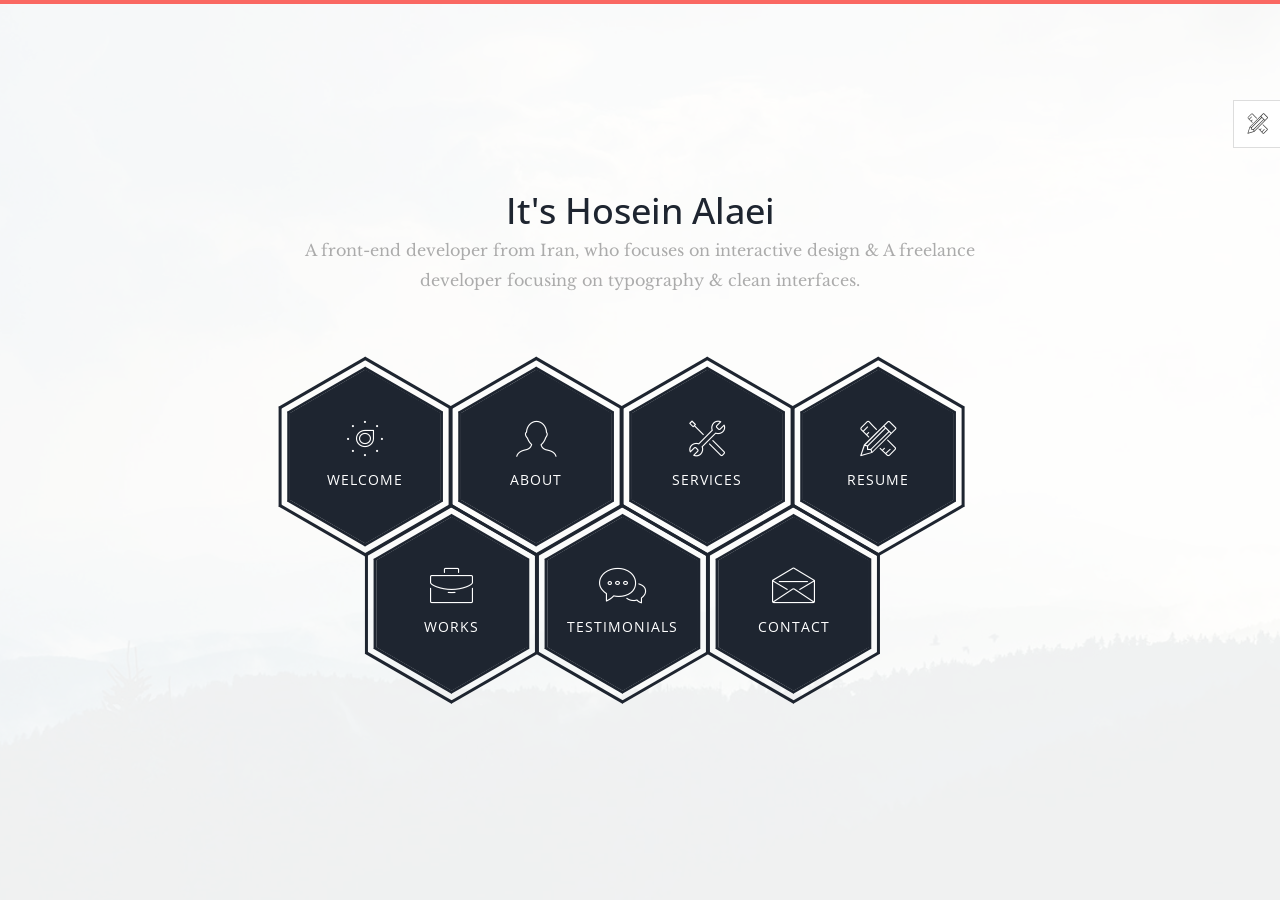
<file: index.html>
<!doctype html>
<html lang="zxx">
  <head>
    <!-- ** Basic Page Needs ** -->
    <meta charset="utf-8" />
    <title>Hala</title>

    <!-- ** Mobile Specific Metas ** -->
    <meta http-equiv="X-UA-Compatible" content="IE=edge" />
    <meta name="description" content="Portfolio Bootstrap" />
    <meta
      name="viewport"
      content="width=device-width, initial-scale=1.0, maximum-scale=5.0"
    />
    <meta name="author" content="hala" />

    <!-- theme meta -->
    <meta name="theme-name" content="phantom" />

    <!-- Essential Stylesheets -->
    <link
      rel="stylesheet"
      href="https://fonts.googleapis.com/css?family=Libre+Baskerville:400,400i|Open+Sans:400,600,700,800"
    />
    <link rel="stylesheet" href="plugins/bootstrap/bootstrap.min.css" />
    <link rel="stylesheet" href="plugins/animate.css" />
    <link rel="stylesheet" href="plugins/slick/slick.css" />
    <link rel="stylesheet" href="plugins/slick/slick-theme.css" />
    <link
      rel="stylesheet"
      href="plugins/themefisher-fonts/css/themefisher-fonts.min.css"
    />

    <!-- Main Stylesheet -->
    <link rel="stylesheet" href="css/style.css" />

    <!-- Theme Stylesheet -->
    <link rel="stylesheet" href="#" id="color-changer" />

    <!--Favicon-->
    <link rel="icon" href="images/favicon.png" type="image/x-icon" />
  </head>
  <body>
    <!-- set class="dark" on body tag for DARK-THEME -->

    <div class="preloader">
      <div class="loading-mask"></div>
      <div class="loading-mask"></div>
      <div class="loading-mask"></div>
      <div class="loading-mask"></div>
      <div class="loading-mask"></div>
    </div>

    <div class="preview-wrapper">
      <div class="switcher-head">
        <span>Style Switcher</span>
        <div class="switcher-trigger tf-tools"></div>
      </div>

      <div class="switcher-body">
        <h4>Choose Color:</h4>
        <ul class="color-options list-none">
          <li class="c0" data-color="red" title="Default">Default</li>
          <li class="c1" data-color="blue" title="Red">Red</li>
          <li class="c2" data-color="green" title="Green">Green</li>
          <li class="c3" data-color="yellow" title="Blue">Blue</li>
        </ul>
      </div>
    </div>

    <main class="site-wrapper">
      <div class="pt-table">
        <div
          class="pt-tablecell page-home relative"
          style="background-image: url(&quot;images/banner.jpg&quot;)"
        >
          <div class="overlay"></div>

          <div class="container">
            <div class="row">
              <div
                class="col-xs-12 col-md-offset-1 col-md-10 col-lg-offset-2 col-lg-8"
              >
                <div class="page-title home text-center">
                  <h1>It's Hosein Alaei</h1>
                  <p>
                    A front-end developer from Iran, who focuses on interactive
                    design &amp; A freelance developer focusing on typography
                    &amp; clean interfaces.
                  </p>
                </div>

                <div class="hexagon-menu clear">
                  <div class="hexagon-item">
                    <div class="hex-item">
                      <div></div>
                      <div></div>
                      <div></div>
                    </div>
                    <div class="hex-item">
                      <div></div>
                      <div></div>
                      <div></div>
                    </div>
                    <a href="welcome.html" class="hex-content">
                      <span class="hex-content-inner">
                        <span class="icon">
                          <i class="tf-dial"></i>
                        </span>
                        <span class="title">Welcome</span>
                      </span>
                      <svg
                        viewbox="0 0 173.20508075688772 200"
                        height="200"
                        width="174"
                        version="1.1"
                        xmlns="http://www.w3.org/2000/svg"
                      >
                        <path
                          d="M86.60254037844386 0L173.20508075688772 50L173.20508075688772 150L86.60254037844386 200L0 150L0 50Z"
                          fill="#1e2530"
                        ></path>
                      </svg>
                    </a>
                  </div>
                  <div class="hexagon-item">
                    <div class="hex-item">
                      <div></div>
                      <div></div>
                      <div></div>
                    </div>
                    <div class="hex-item">
                      <div></div>
                      <div></div>
                      <div></div>
                    </div>
                    <a href="about.html" class="hex-content">
                      <span class="hex-content-inner">
                        <span class="icon">
                          <i class="tf-profile-male"></i>
                        </span>
                        <span class="title">About</span>
                      </span>
                      <svg
                        viewbox="0 0 173.20508075688772 200"
                        height="200"
                        width="174"
                        version="1.1"
                        xmlns="http://www.w3.org/2000/svg"
                      >
                        <path
                          d="M86.60254037844386 0L173.20508075688772 50L173.20508075688772 150L86.60254037844386 200L0 150L0 50Z"
                          fill="#1e2530"
                        ></path>
                      </svg>
                    </a>
                  </div>
                  <div class="hexagon-item">
                    <div class="hex-item">
                      <div></div>
                      <div></div>
                      <div></div>
                    </div>
                    <div class="hex-item">
                      <div></div>
                      <div></div>
                      <div></div>
                    </div>
                    <a href="services.html" class="hex-content">
                      <span class="hex-content-inner">
                        <span class="icon">
                          <i class="tf-tools-2"></i>
                        </span>
                        <span class="title">Services</span>
                      </span>
                      <svg
                        viewbox="0 0 173.20508075688772 200"
                        height="200"
                        width="174"
                        version="1.1"
                        xmlns="http://www.w3.org/2000/svg"
                      >
                        <path
                          d="M86.60254037844386 0L173.20508075688772 50L173.20508075688772 150L86.60254037844386 200L0 150L0 50Z"
                          fill="#1e2530"
                        ></path>
                      </svg>
                    </a>
                  </div>
                  <div class="hexagon-item">
                    <div class="hex-item">
                      <div></div>
                      <div></div>
                      <div></div>
                    </div>
                    <div class="hex-item">
                      <div></div>
                      <div></div>
                      <div></div>
                    </div>
                    <a href="resume.html" class="hex-content">
                      <span class="hex-content-inner">
                        <span class="icon">
                          <i class="tf-tools"></i>
                        </span>
                        <span class="title">Resume</span>
                      </span>
                      <svg
                        viewbox="0 0 173.20508075688772 200"
                        height="200"
                        width="174"
                        version="1.1"
                        xmlns="http://www.w3.org/2000/svg"
                      >
                        <path
                          d="M86.60254037844386 0L173.20508075688772 50L173.20508075688772 150L86.60254037844386 200L0 150L0 50Z"
                          fill="#1e2530"
                        ></path>
                      </svg>
                    </a>
                  </div>
                  <div class="hexagon-item">
                    <div class="hex-item">
                      <div></div>
                      <div></div>
                      <div></div>
                    </div>
                    <div class="hex-item">
                      <div></div>
                      <div></div>
                      <div></div>
                    </div>
                    <a href="works.html" class="hex-content">
                      <span class="hex-content-inner">
                        <span class="icon">
                          <i class="tf-briefcase2"></i>
                        </span>
                        <span class="title">Works</span>
                      </span>
                      <svg
                        viewbox="0 0 173.20508075688772 200"
                        height="200"
                        width="174"
                        version="1.1"
                        xmlns="http://www.w3.org/2000/svg"
                      >
                        <path
                          d="M86.60254037844386 0L173.20508075688772 50L173.20508075688772 150L86.60254037844386 200L0 150L0 50Z"
                          fill="#1e2530"
                        ></path>
                      </svg>
                    </a>
                  </div>
                  <div class="hexagon-item">
                    <div class="hex-item">
                      <div></div>
                      <div></div>
                      <div></div>
                    </div>
                    <div class="hex-item">
                      <div></div>
                      <div></div>
                      <div></div>
                    </div>
                    <a href="testimonials.html" class="hex-content">
                      <span class="hex-content-inner">
                        <span class="icon">
                          <i class="tf-chat"></i>
                        </span>
                        <span class="title">Testimonials</span>
                      </span>
                      <svg
                        viewbox="0 0 173.20508075688772 200"
                        height="200"
                        width="174"
                        version="1.1"
                        xmlns="http://www.w3.org/2000/svg"
                      >
                        <path
                          d="M86.60254037844386 0L173.20508075688772 50L173.20508075688772 150L86.60254037844386 200L0 150L0 50Z"
                          fill="#1e2530"
                        ></path>
                      </svg>
                    </a>
                  </div>
                  <div class="hexagon-item">
                    <div class="hex-item">
                      <div></div>
                      <div></div>
                      <div></div>
                    </div>
                    <div class="hex-item">
                      <div></div>
                      <div></div>
                      <div></div>
                    </div>
                    <a href="contact.html" class="hex-content">
                      <span class="hex-content-inner">
                        <span class="icon">
                          <i class="tf-envelope2"></i>
                        </span>
                        <span class="title">Contact</span>
                      </span>
                      <svg
                        viewbox="0 0 173.20508075688772 200"
                        height="200"
                        width="174"
                        version="1.1"
                        xmlns="http://www.w3.org/2000/svg"
                      >
                        <path
                          d="M86.60254037844386 0L173.20508075688772 50L173.20508075688772 150L86.60254037844386 200L0 150L0 50Z"
                          fill="#1e2530"
                        ></path>
                      </svg>
                    </a>
                  </div>
                </div>
                <!-- /.hexagon-menu -->
              </div>
              <!-- /.col-xs-12 -->
            </div>
            <!-- /.row -->
          </div>
          <!-- /.container -->
        </div>
        <!-- /.pt-tablecell -->
      </div>
      <!-- /.pt-table -->
    </main>
    <!-- /.site-wrapper -->

    <!-- 
Essential Scripts
=====================================-->
    <script src="plugins/jquery-2.2.4.min.js"></script>
    <script src="plugins/bootstrap/bootstrap.min.js"></script>
    <script src="plugins/jquery.nicescroll.min.js"></script>
    <script src="plugins/isotope/isotope.pkgd.min.js"></script>
    <script src="plugins/slick/slick.min.js"></script>

    <script src="js/script.js"></script>
  </body>
</html>
</file>
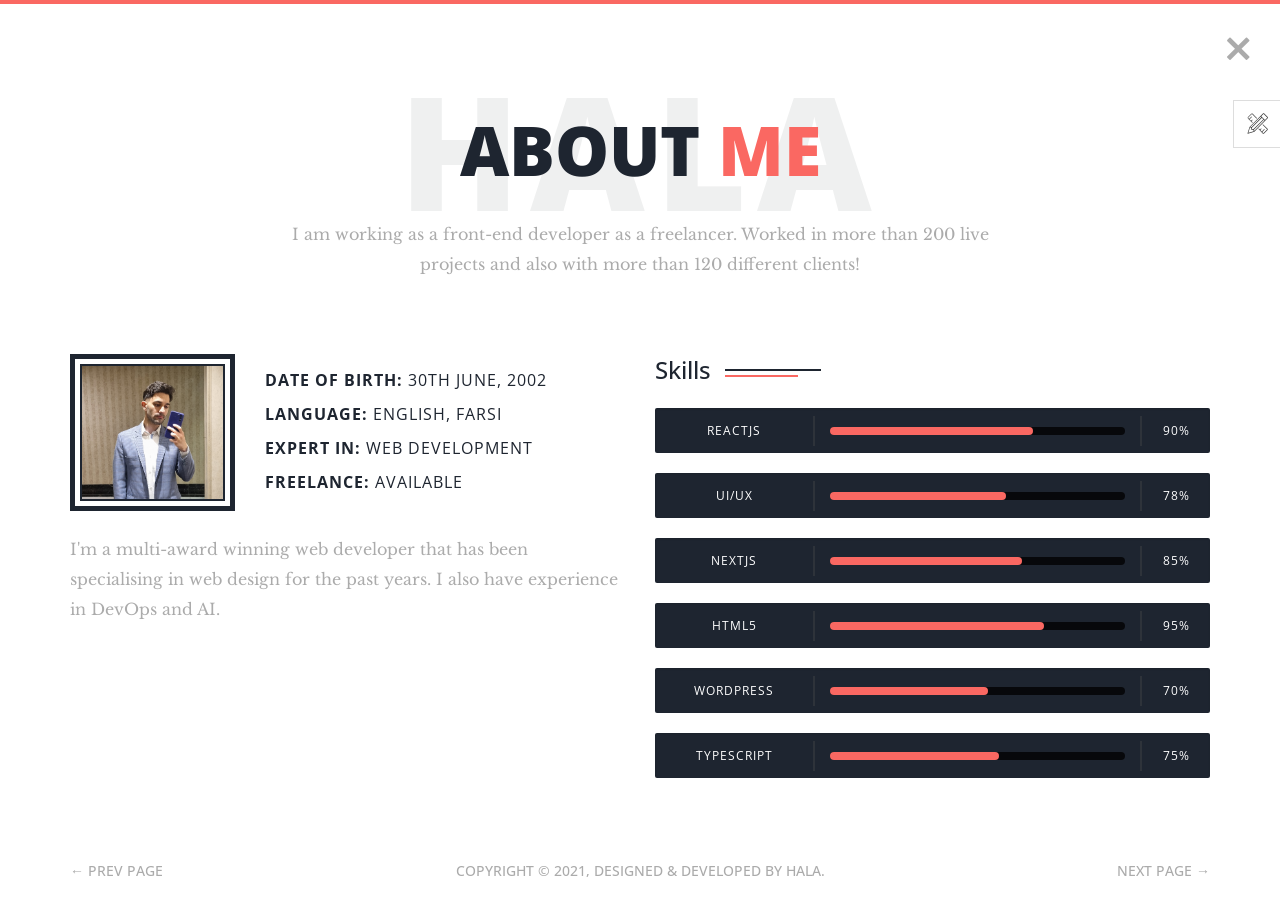
<file: about.html>
<!doctype html>
<html lang="zxx">
  <head>
    <!-- ** Basic Page Needs ** -->
    <meta charset="utf-8" />
    <title>Hala - Bootstrap Portfolio</title>

    <!-- ** Mobile Specific Metas ** -->
    <meta http-equiv="X-UA-Compatible" content="IE=edge" />
    <meta name="description" content="Portfolio HTML Template" />
    <meta
      name="viewport"
      content="width=device-width, initial-scale=1.0, maximum-scale=5.0"
    />

    <!-- Essential Stylesheets -->
    <link
      rel="stylesheet"
      href="https://fonts.googleapis.com/css?family=Libre+Baskerville:400,400i|Open+Sans:400,600,700,800"
    />
    <link rel="stylesheet" href="plugins/bootstrap/bootstrap.min.css" />
    <link rel="stylesheet" href="plugins/animate.css" />
    <link rel="stylesheet" href="plugins/slick/slick.css" />
    <link rel="stylesheet" href="plugins/slick/slick-theme.css" />
    <link
      rel="stylesheet"
      href="plugins/themefisher-fonts/css/themefisher-fonts.min.css"
    />

    <!-- Main Stylesheet -->
    <link rel="stylesheet" href="css/style.css" />

    <!-- Theme Stylesheet -->
    <link rel="stylesheet" href="#" id="color-changer" />

    <!--Favicon-->
    <link rel="icon" href="images/favicon.png" type="image/x-icon" />
  </head>
  <body>
    <!-- set class="dark" on body tag for DARK-THEME -->

    <div class="preloader">
      <div class="loading-mask"></div>
      <div class="loading-mask"></div>
      <div class="loading-mask"></div>
      <div class="loading-mask"></div>
      <div class="loading-mask"></div>
    </div>

    <div class="preview-wrapper">
      <div class="switcher-head">
        <span>Style Switcher</span>
        <div class="switcher-trigger tf-tools"></div>
      </div>

      <div class="switcher-body">
        <h4>Choose Color:</h4>
        <ul class="color-options list-none">
          <li class="c0" data-color="red" title="Default">Default</li>
          <li class="c1" data-color="blue" title="Red">Red</li>
          <li class="c2" data-color="green" title="Green">Green</li>
          <li class="c3" data-color="yellow" title="Blue">Blue</li>
        </ul>
      </div>
    </div>

    <main class="site-wrapper">
      <div class="pt-table">
        <div class="pt-tablecell page-about relative">
          <!-- .close -->
          <a href="./" class="page-close"><i class="tf-ion-close"></i></a>
          <!-- /.close -->

          <div class="container">
            <div class="row">
              <div
                class="col-xs-12 col-md-offset-1 col-md-10 col-lg-offset-2 col-lg-8"
              >
                <div class="page-title text-center">
                  <h2>
                    About <span class="primary">me</span>
                    <span class="title-bg">Hala</span>
                  </h2>
                  <p>
                    I am working as a front-end developer as a freelancer.
                    Worked in more than 200 live projects and also with more
                    than 120 different clients!
                  </p>
                </div>
              </div>

              <div class="col-xs-12 col-md-6">
                <div class="about-author">
                  <figure class="author-thumb">
                    <img src="images/author.jpg" alt="" />
                  </figure>
                  <!-- /.author-bio -->
                  <div class="author-desc">
                    <p><b>Date of birth:</b> 30th june, 2002</p>
                    <p><b>Language:</b> English, Farsi</p>
                    <p><b>Expert in:</b> Web development</p>
                    <p><b>Freelance:</b> Available</p>
                  </div>
                  <!-- /.author-desc -->
                </div>
                <!-- /.about-author -->
                <p>
                  I'm a multi-award winning web developer that has been
                  specialising in web design for the past years. I also have
                  experience in DevOps and AI.
                </p>
              </div>
              <!-- /.col -->

              <div class="col-xs-12 col-md-6">
                <div class="section-title clear">
                  <h3>Skills</h3>
                </div>
                <div class="skill-wrapper">
                  <div class="progress clear">
                    <div class="skill-name">Reactjs</div>
                    <div class="skill-bar">
                      <div class="bar"></div>
                    </div>
                    <div class="skill-lavel" data-skill-value="90%"></div>
                  </div>
                  <!-- /.progress -->
                  <div class="progress clear">
                    <div class="skill-name">UI/UX</div>
                    <div class="skill-bar">
                      <div class="bar"></div>
                    </div>
                    <div class="skill-lavel" data-skill-value="78%"></div>
                  </div>
                  <!-- /.progress -->
                  <div class="progress clear">
                    <div class="skill-name">Nextjs</div>
                    <div class="skill-bar">
                      <div class="bar"></div>
                    </div>
                    <div class="skill-lavel" data-skill-value="85%"></div>
                  </div>
                  <!-- /.progress -->
                  <div class="progress clear">
                    <div class="skill-name">HTML5</div>
                    <div class="skill-bar">
                      <div class="bar"></div>
                    </div>
                    <div class="skill-lavel" data-skill-value="95%"></div>
                  </div>
                  <!-- /.progress -->
                  <div class="progress clear">
                    <div class="skill-name">WordPress</div>
                    <div class="skill-bar">
                      <div class="bar"></div>
                    </div>
                    <div class="skill-lavel" data-skill-value="70%"></div>
                  </div>
                  <!-- /.progress -->
                  <div class="progress clear">
                    <div class="skill-name">Typescript</div>
                    <div class="skill-bar">
                      <div class="bar"></div>
                    </div>
                    <div class="skill-lavel" data-skill-value="75%"></div>
                  </div>
                  <!-- /.progress -->
                </div>
                <!-- /.skill-wrapper -->
              </div>
              <!-- /.col -->
            </div>
            <!-- /.row -->
          </div>
          <!-- /.container -->

          <nav class="page-nav clear">
            <div class="container">
              <div class="flex flex-middle space-between">
                <span class="prev-page"
                  ><a href="welcome.html" class="link"
                    >&larr; Prev Page</a
                  ></span
                >
                <span class="copyright"
                  >Copyright &copy; 2021, Designed &amp; Developed by
                  <a href="https://hala-nq2q.onrender.com/">Hala</a>.</span
                >
                <span class="next-page"
                  ><a href="services.html" class="link"
                    >Next Page &rarr;</a
                  ></span
                >
              </div>
            </div>
            <!-- /.page-nav -->
          </nav>
          <!-- /.container -->
        </div>
        <!-- /.pt-tablecell -->
      </div>
      <!-- /.pt-table -->
    </main>
    <!-- /.site-wrapper -->

    <!-- 
Essential Scripts
=====================================-->
    <script src="plugins/jquery-2.2.4.min.js"></script>
    <script src="plugins/bootstrap/bootstrap.min.js"></script>
    <script src="plugins/jquery.nicescroll.min.js"></script>
    <script src="plugins/isotope/isotope.pkgd.min.js"></script>
    <script src="plugins/slick/slick.min.js"></script>

    <script src="js/script.js"></script>
  </body>
</html>
</file>
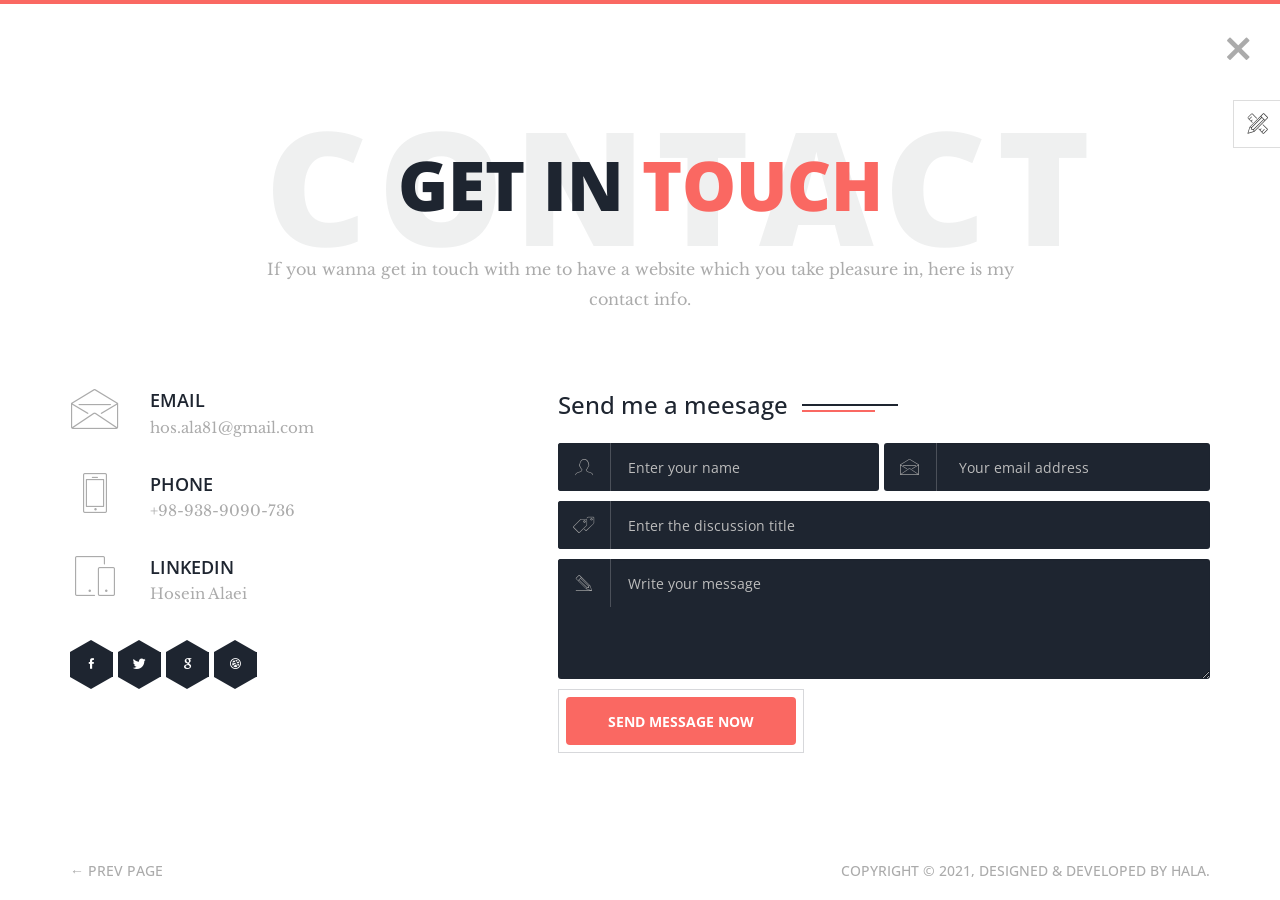
<file: contact.html>
<!doctype html>
<html lang="zxx">
  <head>
    <!-- ** Basic Page Needs ** -->
    <meta charset="utf-8" />
    <title>Phantom - Bootstrap Portfolio</title>

    <!-- ** Mobile Specific Metas ** -->
    <meta http-equiv="X-UA-Compatible" content="IE=edge" />
    <meta name="description" content="Portfolio HTML Template" />
    <meta
      name="viewport"
      content="width=device-width, initial-scale=1.0, maximum-scale=5.0"
    />

    <!-- Essential Stylesheets -->
    <link
      rel="stylesheet"
      href="https://fonts.googleapis.com/css?family=Libre+Baskerville:400,400i|Open+Sans:400,600,700,800"
    />
    <link rel="stylesheet" href="plugins/bootstrap/bootstrap.min.css" />
    <link rel="stylesheet" href="plugins/animate.css" />
    <link rel="stylesheet" href="plugins/slick/slick.css" />
    <link rel="stylesheet" href="plugins/slick/slick-theme.css" />
    <link
      rel="stylesheet"
      href="plugins/themefisher-fonts/css/themefisher-fonts.min.css"
    />

    <!-- Main Stylesheet -->
    <link rel="stylesheet" href="css/style.css" />

    <!-- Theme Stylesheet -->
    <link rel="stylesheet" href="#" id="color-changer" />

    <!--Favicon-->
    <link rel="icon" href="images/favicon.png" type="image/x-icon" />
  </head>
  <body>
    <!-- set class="dark" on body tag for DARK-THEME -->

    <div class="preloader">
      <div class="loading-mask"></div>
      <div class="loading-mask"></div>
      <div class="loading-mask"></div>
      <div class="loading-mask"></div>
      <div class="loading-mask"></div>
    </div>

    <div class="preview-wrapper">
      <div class="switcher-head">
        <span>Style Switcher</span>
        <div class="switcher-trigger tf-tools"></div>
      </div>

      <div class="switcher-body">
        <h4>Choose Color:</h4>
        <ul class="color-options list-none">
          <li class="c0" data-color="red" title="Default">Default</li>
          <li class="c1" data-color="blue" title="Red">Red</li>
          <li class="c2" data-color="green" title="Green">Green</li>
          <li class="c3" data-color="yellow" title="Blue">Blue</li>
        </ul>
      </div>
    </div>

    <main class="site-wrapper">
      <div class="pt-table">
        <div class="pt-tablecell page-contact relative">
          <!-- .close -->
          <a href="./" class="page-close"><i class="tf-ion-close"></i></a>
          <!-- /.close -->

          <div class="container">
            <div class="row">
              <div
                class="col-xs-12 col-md-offset-1 col-md-10 col-lg-offset-2 col-lg-8"
              >
                <div class="page-title text-center">
                  <h2>
                    Get in <span class="primary">touch</span>
                    <span class="title-bg">Contact</span>
                  </h2>
                  <p>
                    If you wanna get in touch with me to have a website which
                    you take pleasure in, here is my contact info.
                  </p>
                </div>
              </div>
            </div>
            <!-- /.row -->

            <div class="row">
              <div class="col-xs-12 col-sm-5 col-md-4 col-lg-3">
                <div class="contact-block">
                  <div class="media">
                    <div class="media-left">
                      <i class="tf-envelope2"></i>
                    </div>
                    <div class="media-body">
                      <h4>Email</h4>
                      <p>
                        <a href="mailto:hos.ala81@gmail.com"
                          >hos.ala81@gmail.com</a
                        >
                      </p>
                    </div>
                  </div>
                </div>
                <!-- /.contact-block -->
                <div class="contact-block">
                  <div class="media">
                    <div class="media-left">
                      <i class="tf-phone2"></i>
                    </div>
                    <div class="media-body">
                      <h4>Phone</h4>
                      <p><a href="tel:+98-9389-090736">+98-938-9090-736</a></p>
                    </div>
                  </div>
                </div>
                <!-- /.contact-block -->
                <div class="contact-block">
                  <div class="media">
                    <div class="media-left">
                      <i class="tf-mobile"></i>
                    </div>
                    <div class="media-body">
                      <h4>Linkedin</h4>
                      <p>
                        <a href="https://www.linkedin.com/in/hosein-ala81"
                          >Hosein Alaei</a
                        >
                      </p>
                    </div>
                  </div>
                </div>
                <!-- /.contact-block -->

                <ul class="contact-social">
                  <li>
                    <span class="contact-social-hex"></span>
                    <a href="#"><i class="tf-ion-social-facebook"></i></a>
                  </li>
                  <li>
                    <span class="contact-social-hex"></span>
                    <a href="#"><i class="tf-ion-social-twitter"></i></a>
                  </li>
                  <li>
                    <span class="contact-social-hex"></span>
                    <a href="#"><i class="tf-ion-social-google"></i></a>
                  </li>
                  <li>
                    <span class="contact-social-hex"></span>
                    <a href="#"><i class="tf-ion-social-dribbble"></i></a>
                  </li>
                </ul>
              </div>
              <div
                class="col-xs-12 col-sm-7 col-md-7 col-md-offset-1 col-lg-offset-2"
              >
                <div class="section-title clear">
                  <h3>Send me a meesage</h3>
                  <span class="bar-dark"></span>
                  <span class="bar-primary"></span>
                </div>

                <form
                  id="contact-form"
                  class="row contact-form no-gutter"
                  action="#"
                  method="post"
                >
                  <div class="col-xs-12 col-sm-6">
                    <div class="input-field name">
                      <span class="input-icon" id="name"
                        ><i class="tf-profile-male"></i
                      ></span>
                      <input
                        type="text"
                        class="form-control"
                        placeholder="Enter your name"
                        required
                      />
                    </div>
                  </div>
                  <!-- ./col- -->
                  <div class="col-xs-12 col-sm-6">
                    <div class="input-field email">
                      <span class="input-icon" id="email"
                        ><i class="tf-envelope2"></i
                      ></span>
                      <input
                        type="email"
                        class="form-control"
                        name="email"
                        placeholder="Your email address"
                        required
                      />
                    </div>
                  </div>
                  <!-- ./col- -->
                  <div class="col-xs-12 col-sm-12">
                    <div class="input-field">
                      <span class="input-icon" id="subject"
                        ><i class="tf-pricetags"></i
                      ></span>
                      <input
                        type="text"
                        class="form-control"
                        name="subject"
                        placeholder="Enter the discussion title"
                        required
                      />
                    </div>
                  </div>
                  <!-- ./col- -->
                  <div class="col-xs-12 col-sm-12">
                    <div class="input-field message">
                      <span class="input-icon"><i class="tf-pencil2"></i></span>
                      <textarea
                        name="message"
                        id="message"
                        class="form-control"
                        placeholder="Write your message"
                        required
                      ></textarea>
                    </div>
                  </div>
                  <!-- ./col- -->
                  <div class="col-xs-12 col-sm-12">
                    <div class="input-field">
                      <span class="btn-border">
                        <button
                          type="submit"
                          class="btn btn-primary btn-custom-border text-uppercase"
                        >
                          Send Message now
                        </button>
                      </span>
                    </div>
                    <div class="msg-success">
                      Your Message was sent successfully
                    </div>
                    <div class="msg-failed">
                      Something went wrong, please try again later
                    </div>
                  </div>
                  <!-- ./col- -->
                </form>
                <!-- /.row -->
              </div>
              <!-- /.col- -->
            </div>
            <!-- /.row -->
          </div>
          <!-- /.container -->

          <nav class="page-nav clear">
            <div class="container">
              <div class="flex flex-middle space-between">
                <span class="prev-page"
                  ><a href="testimonials.html" class="link"
                    >&larr; Prev Page</a
                  ></span
                >
                <span class="copyright"
                  >Copyright &copy; 2021, Designed &amp; Developed by
                  <a href="https://hala-nq2q.onrender.com/">Hala</a>.</span
                >
              </div>
            </div>
            <!-- /.page-nav -->
          </nav>

          <!-- /.container -->
        </div>
        <!-- /.pt-tablecell -->
      </div>
      <!-- /.pt-table -->
    </main>
    <!-- /.site-wrapper -->

    <!-- 
Essential Scripts
=====================================-->
    <script src="plugins/jquery-2.2.4.min.js"></script>
    <script src="plugins/bootstrap/bootstrap.min.js"></script>
    <script src="plugins/jquery.nicescroll.min.js"></script>
    <script src="plugins/isotope/isotope.pkgd.min.js"></script>
    <script src="plugins/slick/slick.min.js"></script>

    <script src="js/script.js"></script>
  </body>
</html>
</file>
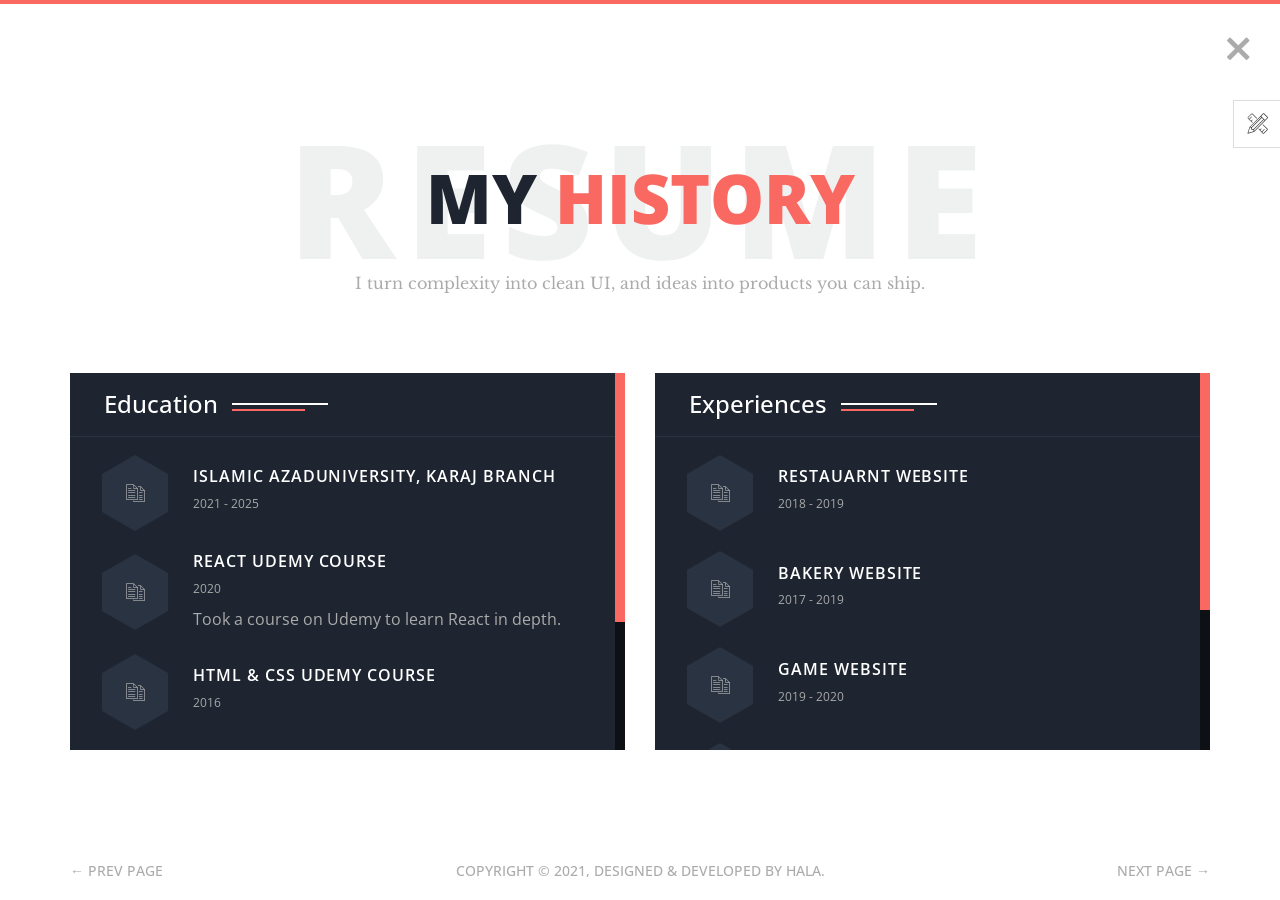
<file: resume.html>
<!doctype html>
<html lang="zxx">
  <head>
    <!-- ** Basic Page Needs ** -->
    <meta charset="utf-8" />
    <title>Phantom - Bootstrap Portfolio</title>

    <!-- ** Mobile Specific Metas ** -->
    <meta http-equiv="X-UA-Compatible" content="IE=edge" />
    <meta name="description" content="Portfolio HTML Template" />
    <meta
      name="viewport"
      content="width=device-width, initial-scale=1.0, maximum-scale=5.0"
    />

    <!-- Essential Stylesheets -->
    <link
      rel="stylesheet"
      href="https://fonts.googleapis.com/css?family=Libre+Baskerville:400,400i|Open+Sans:400,600,700,800"
    />
    <link rel="stylesheet" href="plugins/bootstrap/bootstrap.min.css" />
    <link rel="stylesheet" href="plugins/animate.css" />
    <link rel="stylesheet" href="plugins/slick/slick.css" />
    <link rel="stylesheet" href="plugins/slick/slick-theme.css" />
    <link
      rel="stylesheet"
      href="plugins/themefisher-fonts/css/themefisher-fonts.min.css"
    />

    <!-- Main Stylesheet -->
    <link rel="stylesheet" href="css/style.css" />

    <!-- Theme Stylesheet -->
    <link rel="stylesheet" href="#" id="color-changer" />

    <!--Favicon-->
    <link rel="icon" href="images/favicon.png" type="image/x-icon" />
  </head>
  <body>
    <!-- set class="dark" on body tag for DARK-THEME -->

    <div class="preloader">
      <div class="loading-mask"></div>
      <div class="loading-mask"></div>
      <div class="loading-mask"></div>
      <div class="loading-mask"></div>
      <div class="loading-mask"></div>
    </div>

    <div class="preview-wrapper">
      <div class="switcher-head">
        <span>Style Switcher</span>
        <div class="switcher-trigger tf-tools"></div>
      </div>

      <div class="switcher-body">
        <h4>Choose Color:</h4>
        <ul class="color-options list-none">
          <li class="c0" data-color="red" title="Default">Default</li>
          <li class="c1" data-color="blue" title="Red">Red</li>
          <li class="c2" data-color="green" title="Green">Green</li>
          <li class="c3" data-color="yellow" title="Blue">Blue</li>
        </ul>
      </div>
    </div>

    <main class="site-wrapper">
      <div class="pt-table">
        <div class="pt-tablecell page-resume relative">
          <!-- .close -->
          <a href="./" class="page-close"><i class="tf-ion-close"></i></a>
          <!-- /.close -->

          <div class="container">
            <div class="row">
              <div
                class="col-xs-12 col-md-offset-1 col-md-10 col-lg-offset-2 col-lg-8"
              >
                <div class="page-title text-center">
                  <h2>
                    My <span class="primary">history</span>
                    <span class="title-bg">Resume</span>
                  </h2>
                  <p>
                    I turn complexity into clean UI, and ideas into products you
                    can ship.
                  </p>
                </div>
              </div>
            </div>
            <!-- /.row -->

            <div class="row">
              <div class="col-xs-12 col-sm-6">
                <div class="history-block">
                  <div class="section-title light clear">
                    <h3>Education</h3>
                  </div>
                  <!-- /.section-title -->
                  <div class="history-scroller">
                    <div class="history-item">
                      <div class="history-icon">
                        <span class="history-hex"></span>
                        <i class="tf-documents5"></i>
                      </div>
                      <div class="history-text">
                        <h5>Islamic Azaduniversity, Karaj branch</h5>
                        <span>2021 - 2025</span>
                      </div>
                    </div>
                    <!-- /.history-item -->
                    <div class="history-item">
                      <div class="history-icon">
                        <span class="history-hex"></span>
                        <i class="tf-documents5"></i>
                      </div>
                      <div class="history-text">
                        <h5>React Udemy Course</h5>
                        <span>2020</span>
                        <p>Took a course on Udemy to learn React in depth.</p>
                      </div>
                    </div>
                    <!-- /.history-item -->
                    <div class="history-item">
                      <div class="history-icon">
                        <span class="history-hex"></span>
                        <i class="tf-documents5"></i>
                      </div>
                      <div class="history-text">
                        <h5>HTML &amp; CSS Udemy Course</h5>
                        <span>2016</span>
                      </div>
                    </div>
                    <!-- /.history-item -->
                    <div class="history-item">
                      <div class="history-icon">
                        <span class="history-hex"></span>
                        <i class="tf-documents5"></i>
                      </div>
                      <div class="history-text">
                        <h5>Git &amp; Github Udemy Course</h5>
                        <span>2018</span>
                      </div>
                    </div>
                    <!-- /.history-item -->
                    <div class="history-item">
                      <div class="history-icon">
                        <span class="history-hex"></span>
                        <i class="tf-documents5"></i>
                      </div>
                      <div class="history-text">
                        <h5>Nextjs Udemy Course</h5>
                        <span>2021</span>
                      </div>
                    </div>
                    <!-- /.history-item -->
                  </div>
                </div>
                <!-- /.history-block -->
              </div>
              <!-- /.col -->
              <div class="col-xs-12 col-sm-6">
                <div class="history-block">
                  <div class="section-title light clear">
                    <h3>Experiences</h3>
                  </div>
                  <!-- /.section-title -->
                  <div class="history-scroller">
                    <div class="history-item">
                      <div class="history-icon">
                        <span class="history-hex"></span>
                        <i class="tf-documents5"></i>
                      </div>
                      <div class="history-text">
                        <h5>Restauarnt Website</h5>
                        <span>2018 - 2019</span>
                      </div>
                    </div>
                    <!-- /.history-item -->
                    <div class="history-item">
                      <div class="history-icon">
                        <span class="history-hex"></span>
                        <i class="tf-documents5"></i>
                      </div>
                      <div class="history-text">
                        <h5>Bakery Website</h5>
                        <span>2017 - 2019</span>
                      </div>
                    </div>
                    <!-- /.history-item -->
                    <div class="history-item">
                      <div class="history-icon">
                        <span class="history-hex"></span>
                        <i class="tf-documents5"></i>
                      </div>
                      <div class="history-text">
                        <h5>Game Website</h5>
                        <span>2019 - 2020</span>
                      </div>
                    </div>
                    <!-- /.history-item -->
                    <div class="history-item">
                      <div class="history-icon">
                        <span class="history-hex"></span>
                        <i class="tf-documents5"></i>
                      </div>
                      <div class="history-text">
                        <h5>Dashboard Website</h5>
                        <span>2021 - 2022</span>
                      </div>
                    </div>
                    <!-- /.history-item -->
                    <div class="history-item">
                      <div class="history-icon">
                        <span class="history-hex"></span>
                        <i class="tf-documents5"></i>
                      </div>
                      <div class="history-text">
                        <h5>Portfolio Website</h5>
                        <span>2024 - 2025</span>
                        <p>
                          Created a Portfolio website for myself
                          <br />using Reactjs &amp; Tailwind
                        </p>
                      </div>
                    </div>
                    <!-- /.history-item -->
                  </div>
                </div>
                <!-- /.history-block -->
              </div>
              <!-- /.col -->
            </div>
            <!-- /.row -->
          </div>
          <!-- /.container -->

          <nav class="page-nav clear">
            <div class="container">
              <div class="flex flex-middle space-between">
                <span class="prev-page"
                  ><a href="services.html" class="link"
                    >&larr; Prev Page</a
                  ></span
                >
                <span class="copyright"
                  >Copyright &copy; 2021, Designed &amp; Developed by
                  <a href="https://hala-nq2q.onrender.com/">Hala</a>.</span
                >
                <span class="next-page"
                  ><a href="works.html" class="link">Next Page &rarr;</a></span
                >
              </div>
            </div>
            <!-- /.page-nav -->
          </nav>
          <!-- /.container -->
        </div>
        <!-- /.pt-tablecell -->
      </div>
      <!-- /.pt-table -->
    </main>
    <!-- /.site-wrapper -->

    <!-- 
Essential Scripts
=====================================-->
    <script src="plugins/jquery-2.2.4.min.js"></script>
    <script src="plugins/bootstrap/bootstrap.min.js"></script>
    <script src="plugins/jquery.nicescroll.min.js"></script>
    <script src="plugins/isotope/isotope.pkgd.min.js"></script>
    <script src="plugins/slick/slick.min.js"></script>

    <script src="js/script.js"></script>
  </body>
</html>
</file>
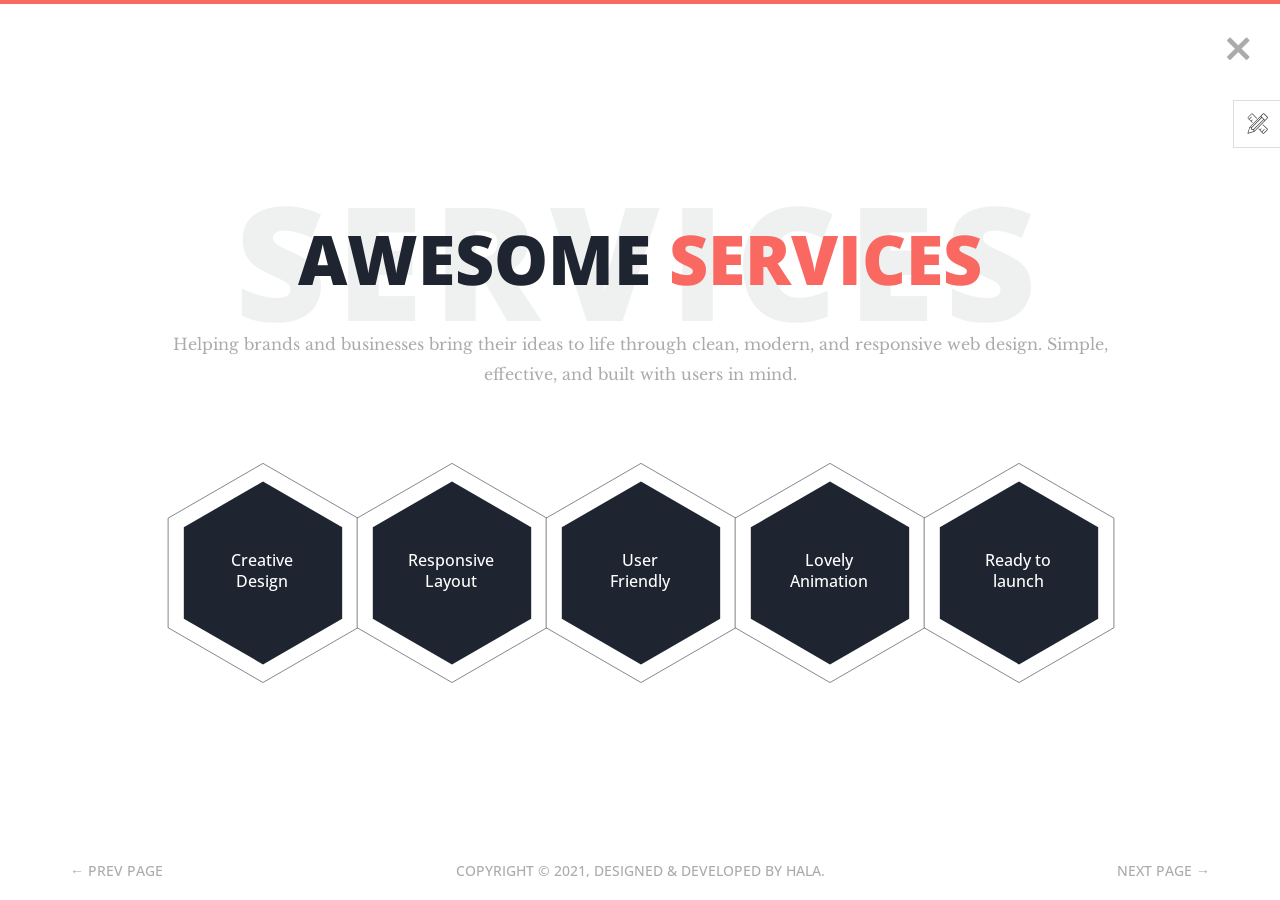
<file: services.html>
<!doctype html>
<html lang="zxx">
  <head>
    <!-- ** Basic Page Needs ** -->
    <meta charset="utf-8" />
    <title>Phantom - Bootstrap Portfolio</title>

    <!-- ** Mobile Specific Metas ** -->
    <meta http-equiv="X-UA-Compatible" content="IE=edge" />
    <meta name="description" content="Portfolio HTML Template" />
    <meta
      name="viewport"
      content="width=device-width, initial-scale=1.0, maximum-scale=5.0"
    />

    <!-- Essential Stylesheets -->
    <link
      rel="stylesheet"
      href="https://fonts.googleapis.com/css?family=Libre+Baskerville:400,400i|Open+Sans:400,600,700,800"
    />
    <link rel="stylesheet" href="plugins/bootstrap/bootstrap.min.css" />
    <link rel="stylesheet" href="plugins/animate.css" />
    <link rel="stylesheet" href="plugins/slick/slick.css" />
    <link rel="stylesheet" href="plugins/slick/slick-theme.css" />
    <link
      rel="stylesheet"
      href="plugins/themefisher-fonts/css/themefisher-fonts.min.css"
    />

    <!-- Main Stylesheet -->
    <link rel="stylesheet" href="css/style.css" />

    <!-- Theme Stylesheet -->
    <link rel="stylesheet" href="#" id="color-changer" />

    <!--Favicon-->
    <link rel="icon" href="images/favicon.png" type="image/x-icon" />
  </head>
  <body>
    <!-- set class="dark" on body tag for DARK-THEME -->

    <div class="preloader">
      <div class="loading-mask"></div>
      <div class="loading-mask"></div>
      <div class="loading-mask"></div>
      <div class="loading-mask"></div>
      <div class="loading-mask"></div>
    </div>

    <div class="preview-wrapper">
      <div class="switcher-head">
        <span>Style Switcher</span>
        <div class="switcher-trigger tf-tools"></div>
      </div>

      <div class="switcher-body">
        <h4>Choose Color:</h4>
        <ul class="color-options list-none">
          <li class="c0" data-color="red" title="Default">Default</li>
          <li class="c1" data-color="blue" title="Red">Red</li>
          <li class="c2" data-color="green" title="Green">Green</li>
          <li class="c3" data-color="yellow" title="Blue">Blue</li>
        </ul>
      </div>
    </div>

    <section class="site-wrapper">
      <div class="pt-table">
        <div class="pt-tablecell page-services relative">
          <a href="./" class="page-close"><i class="tf-ion-close"></i></a>
          <div class="container">
            <div class="row">
              <div class="col-xs-12 col-lg-offset-1 col-lg-10">
                <div class="page-title text-center">
                  <h2>
                    Awesome <span class="primary">Services</span>
                    <span class="title-bg">Services</span>
                  </h2>
                  <p>
                    Helping brands and businesses bring their ideas to life
                    through clean, modern, and responsive web design. Simple,
                    effective, and built with users in mind.
                  </p>
                </div>

                <div class="hexagon-menu services clear">
                  <div class="service-hex">
                    <svg
                      version="1.1"
                      xmlns="http://www.w3.org/2000/svg"
                      xmlns:xlink="http://www.w3.org/1999/xlink"
                      x="0px"
                      y="0px"
                      viewBox="0 0 372 424.5"
                      style="enable-background: new 0 0 372 424.5"
                      xml:space="preserve"
                    >
                      <g>
                        <polygon
                          class="st0"
                          points="359.9,314.1 186.9,414 14,314.1 14,114.4 186.9,14.6 359.9,114.4"
                        />
                        <polygon
                          class="st1"
                          points="331.2,297.6 186.9,380.9 42.6,297.6 42.6,131 186.9,47.6 331.2,131"
                        />
                      </g>
                    </svg>

                    <div class="content">
                      <div class="icon">
                        <i class="et-line icon-lightbulb"></i>
                      </div>
                      <h4>
                        Creative <br />
                        Design
                      </h4>
                      <p>
                        Designing responsive and visually appealing websites
                        that look great and work seamlessly on every device.
                      </p>
                    </div>
                  </div>
                  <div class="service-hex">
                    <svg
                      version="1.1"
                      xmlns="http://www.w3.org/2000/svg"
                      xmlns:xlink="http://www.w3.org/1999/xlink"
                      x="0px"
                      y="0px"
                      viewBox="0 0 372 424.5"
                      style="enable-background: new 0 0 372 424.5"
                      xml:space="preserve"
                    >
                      <g>
                        <polygon
                          class="st0"
                          points="359.9,314.1 186.9,414 14,314.1 14,114.4 186.9,14.6 359.9,114.4"
                        />
                        <polygon
                          class="st1"
                          points="331.2,297.6 186.9,380.9 42.6,297.6 42.6,131 186.9,47.6 331.2,131"
                        />
                      </g>
                    </svg>
                    <div class="content">
                      <div class="icon">
                        <i class="et-line icon-mobile"></i>
                      </div>
                      <h4>
                        Responsive <br />
                        Layout
                      </h4>
                      <p>
                        Creating flexible and scalable layouts that provide
                        consistency, accessibility, and usability on any screen.
                      </p>
                    </div>
                  </div>
                  <div class="service-hex">
                    <svg
                      version="1.1"
                      xmlns="http://www.w3.org/2000/svg"
                      xmlns:xlink="http://www.w3.org/1999/xlink"
                      x="0px"
                      y="0px"
                      viewBox="0 0 372 424.5"
                      style="enable-background: new 0 0 372 424.5"
                      xml:space="preserve"
                    >
                      <g>
                        <polygon
                          class="st0"
                          points="359.9,314.1 186.9,414 14,314.1 14,114.4 186.9,14.6 359.9,114.4"
                        />
                        <polygon
                          class="st1"
                          points="331.2,297.6 186.9,380.9 42.6,297.6 42.6,131 186.9,47.6 331.2,131"
                        />
                      </g>
                    </svg>
                    <div class="content">
                      <div class="icon">
                        <i class="et-line icon-profile-male"></i>
                      </div>
                      <h4>
                        User <br />
                        Friendly
                      </h4>
                      <p>
                        Creating simple and user-friendly experiences that make
                        every interaction clear, enjoyable, and efficient.
                      </p>
                    </div>
                  </div>
                  <div class="service-hex">
                    <svg
                      version="1.1"
                      xmlns="http://www.w3.org/2000/svg"
                      xmlns:xlink="http://www.w3.org/1999/xlink"
                      x="0px"
                      y="0px"
                      viewBox="0 0 372 424.5"
                      style="enable-background: new 0 0 372 424.5"
                      xml:space="preserve"
                    >
                      <g>
                        <polygon
                          class="st0"
                          points="359.9,314.1 186.9,414 14,314.1 14,114.4 186.9,14.6 359.9,114.4"
                        />
                        <polygon
                          class="st1"
                          points="331.2,297.6 186.9,380.9 42.6,297.6 42.6,131 186.9,47.6 331.2,131"
                        />
                      </g>
                    </svg>
                    <div class="content">
                      <div class="icon">
                        <i class="et-line icon-heart"></i>
                      </div>
                      <h4>
                        Lovely <br />
                        Animation
                      </h4>
                      <p>
                        Adding smooth and meaningful animations that enhance
                        user experience and bring interfaces to life without
                        compromising performance.
                      </p>
                    </div>
                  </div>
                  <div class="service-hex">
                    <svg
                      version="1.1"
                      xmlns="http://www.w3.org/2000/svg"
                      xmlns:xlink="http://www.w3.org/1999/xlink"
                      x="0px"
                      y="0px"
                      viewBox="0 0 372 424.5"
                      style="enable-background: new 0 0 372 424.5"
                      xml:space="preserve"
                    >
                      <g>
                        <polygon
                          class="st0"
                          points="359.9,314.1 186.9,414 14,314.1 14,114.4 186.9,14.6 359.9,114.4"
                        />
                        <polygon
                          class="st1"
                          points="331.2,297.6 186.9,380.9 42.6,297.6 42.6,131 186.9,47.6 331.2,131"
                        />
                      </g>
                    </svg>
                    <div class="content">
                      <div class="icon">
                        <i class="et-line icon-hotairballoon"></i>
                      </div>
                      <h4>
                        Ready to <br />
                        launch
                      </h4>
                      <p>
                        From design to deployment, ensuring every project is
                        polished, optimized, and ready for a successful launch.
                      </p>
                    </div>
                  </div>
                </div>
              </div>
              <!-- /.col-xs-12 -->
            </div>
            <!-- /.row -->
          </div>
          <!-- /.container -->

          <nav class="page-nav clear">
            <div class="container">
              <div class="flex flex-middle space-between">
                <span class="prev-page"
                  ><a href="about.html" class="link">&larr; Prev Page</a></span
                >
                <span class="copyright"
                  >Copyright &copy; 2021, Designed &amp; Developed by
                  <a href="https://hala-nq2q.onrender.com/">Hala</a>.</span
                >
                <span class="next-page"
                  ><a href="resume.html" class="link">Next Page &rarr;</a></span
                >
              </div>
            </div>
            <!-- /.page-nav -->
          </nav>
          <!-- /.container -->
        </div>
        <!-- /.pt-tablecell -->
      </div>
      <!-- /.pt-table -->
    </section>
    <!-- /.site-wrapper -->

    <!-- 
Essential Scripts
=====================================-->
    <script src="plugins/jquery-2.2.4.min.js"></script>
    <script src="plugins/bootstrap/bootstrap.min.js"></script>
    <script src="plugins/jquery.nicescroll.min.js"></script>
    <script src="plugins/isotope/isotope.pkgd.min.js"></script>
    <script src="plugins/slick/slick.min.js"></script>

    <script src="js/script.js"></script>
  </body>
</html>
</file>
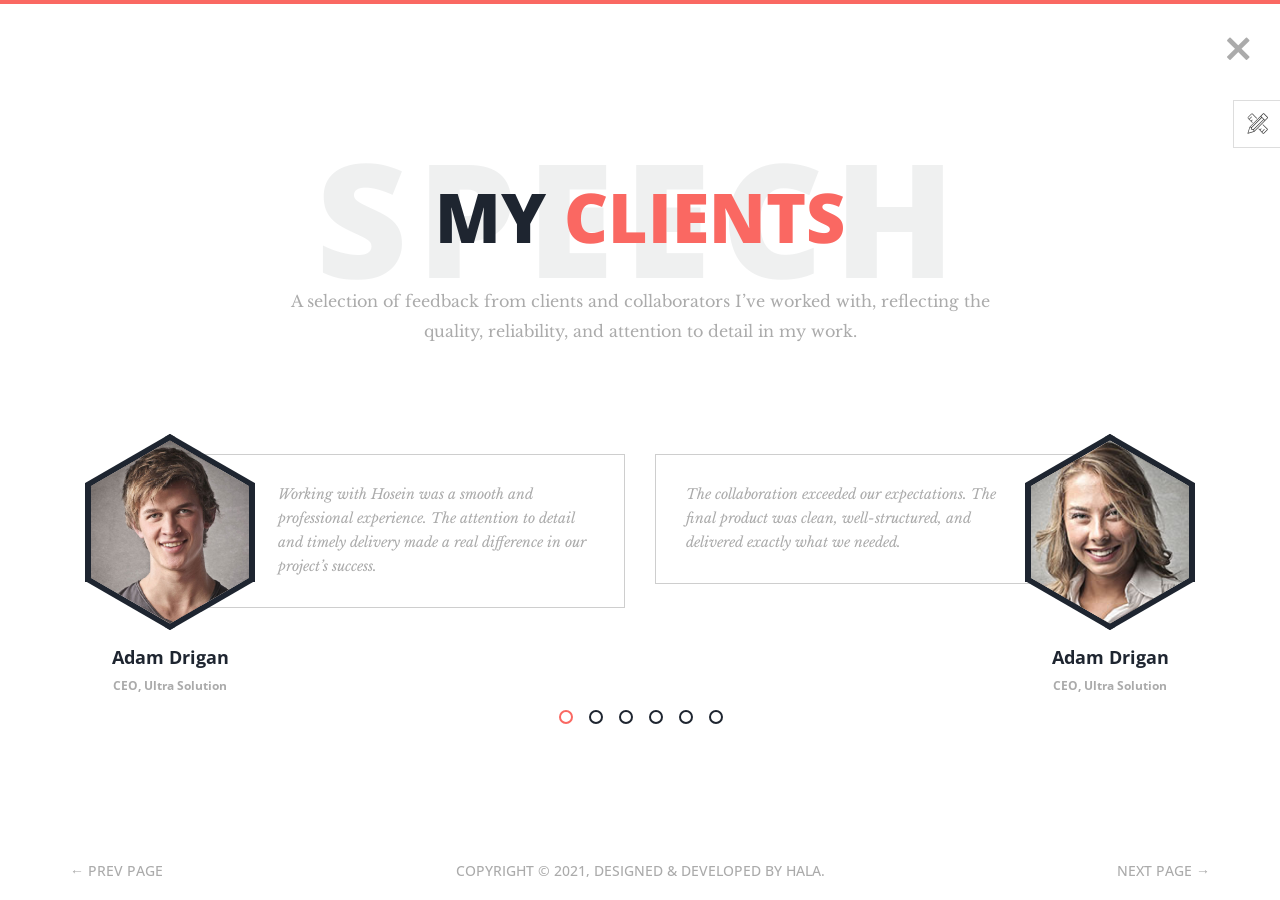
<file: testimonials.html>
<!doctype html>
<html lang="zxx">
  <head>
    <!-- ** Basic Page Needs ** -->
    <meta charset="utf-8" />
    <title>Phantom - Bootstrap Portfolio</title>

    <!-- ** Mobile Specific Metas ** -->
    <meta http-equiv="X-UA-Compatible" content="IE=edge" />
    <meta name="description" content="Portfolio HTML Template" />
    <meta
      name="viewport"
      content="width=device-width, initial-scale=1.0, maximum-scale=5.0"
    />

    <!-- Essential Stylesheets -->
    <link
      rel="stylesheet"
      href="https://fonts.googleapis.com/css?family=Libre+Baskerville:400,400i|Open+Sans:400,600,700,800"
    />
    <link rel="stylesheet" href="plugins/bootstrap/bootstrap.min.css" />
    <link rel="stylesheet" href="plugins/animate.css" />
    <link rel="stylesheet" href="plugins/slick/slick.css" />
    <link rel="stylesheet" href="plugins/slick/slick-theme.css" />
    <link
      rel="stylesheet"
      href="plugins/themefisher-fonts/css/themefisher-fonts.min.css"
    />

    <!-- Main Stylesheet -->
    <link rel="stylesheet" href="css/style.css" />

    <!-- Theme Stylesheet -->
    <link rel="stylesheet" href="#" id="color-changer" />

    <!--Favicon-->
    <link rel="icon" href="images/favicon.png" type="image/x-icon" />
  </head>
  <body>
    <!-- set class="dark" on body tag for DARK-THEME -->

    <div class="preloader">
      <div class="loading-mask"></div>
      <div class="loading-mask"></div>
      <div class="loading-mask"></div>
      <div class="loading-mask"></div>
      <div class="loading-mask"></div>
    </div>

    <div class="preview-wrapper">
      <div class="switcher-head">
        <span>Style Switcher</span>
        <div class="switcher-trigger tf-tools"></div>
      </div>

      <div class="switcher-body">
        <h4>Choose Color:</h4>
        <ul class="color-options list-none">
          <li class="c0" data-color="red" title="Default">Default</li>
          <li class="c1" data-color="blue" title="Red">Red</li>
          <li class="c2" data-color="green" title="Green">Green</li>
          <li class="c3" data-color="yellow" title="Blue">Blue</li>
        </ul>
      </div>
    </div>

    <main class="site-wrapper">
      <div class="pt-table">
        <div class="pt-tablecell page-quotes relative">
          <!-- .close -->
          <a href="./" class="page-close"><i class="tf-ion-close"></i></a>
          <!-- /.close -->

          <div class="container">
            <div class="row">
              <div
                class="col-xs-12 col-md-offset-1 col-md-10 col-lg-offset-2 col-lg-8"
              >
                <div class="page-title text-center">
                  <h2>
                    My <span class="primary">clients</span
                    ><span class="title-bg">Speech</span>
                  </h2>
                  <p>
                    A selection of feedback from clients and collaborators I’ve
                    worked with, reflecting the quality, reliability, and
                    attention to detail in my work.
                  </p>
                </div>
              </div>
            </div>
            <!-- /.row -->

            <div class="row">
              <div class="col-xs-12">
                <div class="testimonials">
                  <div class="item">
                    <figure class="thumb">
                      <div
                        class="tm-hex"
                        style="background-image: url(&quot;images/tm.jpg&quot;)"
                      >
                        <div class="hexTop"></div>
                        <div class="hexBottom"></div>
                      </div>
                      <figcaption>
                        <h4>Adam Drigan</h4>
                        <span>CEO, Ultra Solution</span>
                      </figcaption>
                    </figure>
                    <div class="text">
                      <p>
                        Working with Hosein was a smooth and professional
                        experience. The attention to detail and timely delivery
                        made a real difference in our project’s success.
                      </p>
                    </div>
                  </div>
                  <div class="item">
                    <figure class="thumb">
                      <div
                        class="tm-hex"
                        style="
                          background-image: url(&quot;images/tm-2.jpg&quot;);
                        "
                      >
                        <div class="hexTop"></div>
                        <div class="hexBottom"></div>
                      </div>
                      <figcaption>
                        <h4>Adam Drigan</h4>
                        <span>CEO, Ultra Solution</span>
                      </figcaption>
                    </figure>
                    <div class="text">
                      <p>
                        The collaboration exceeded our expectations. The final
                        product was clean, well-structured, and delivered
                        exactly what we needed.
                      </p>
                    </div>
                  </div>
                  <div class="item">
                    <figure class="thumb">
                      <div
                        class="tm-hex"
                        style="background-image: url(&quot;images/tm.jpg&quot;)"
                      >
                        <div class="hexTop"></div>
                        <div class="hexBottom"></div>
                      </div>
                      <figcaption>
                        <h4>Adam Drigan</h4>
                        <span>CEO, Ultra Solution</span>
                      </figcaption>
                    </figure>
                    <div class="text">
                      <p>
                        Great communication, fast delivery, and high-quality
                        work. I would definitely recommend working together.
                      </p>
                    </div>
                  </div>
                  <div class="item">
                    <figure class="thumb">
                      <div
                        class="tm-hex"
                        style="
                          background-image: url(&quot;images/tm-2.jpg&quot;);
                        "
                      >
                        <div class="hexTop"></div>
                        <div class="hexBottom"></div>
                      </div>
                      <figcaption>
                        <h4>Adam Drigan</h4>
                        <span>CEO, Ultra Solution</span>
                      </figcaption>
                    </figure>
                    <div class="text">
                      <p>
                        Hosein demonstrated strong technical skills and a clear
                        understanding of our requirements. The project was
                        delivered on time and with excellent quality.
                      </p>
                    </div>
                  </div>
                  <div class="item">
                    <figure class="thumb">
                      <div
                        class="tm-hex"
                        style="background-image: url(&quot;images/tm.jpg&quot;)"
                      >
                        <div class="hexTop"></div>
                        <div class="hexBottom"></div>
                      </div>
                      <figcaption>
                        <h4>Adam Drigan</h4>
                        <span>CEO, Ultra Solution</span>
                      </figcaption>
                    </figure>
                    <div class="text">
                      <p>
                        It was a pleasure collaborating with Hosein.
                        Communication was clear throughout the project and every
                        milestone was handled with care and precision.
                      </p>
                    </div>
                  </div>
                  <div class="item">
                    <figure class="thumb">
                      <div
                        class="tm-hex"
                        style="
                          background-image: url(&quot;images/tm-2.jpg&quot;);
                        "
                      >
                        <div class="hexTop"></div>
                        <div class="hexBottom"></div>
                      </div>
                      <figcaption>
                        <h4>Adam Drigan</h4>
                        <span>CEO, Ultra Solution</span>
                      </figcaption>
                    </figure>
                    <div class="text">
                      <p>
                        The results spoke for themselves. Our expectations were
                        not only met but exceeded, especially in terms of
                        performance and design quality.
                      </p>
                    </div>
                  </div>
                </div>
              </div>
            </div>
            <!-- /.row -->
          </div>
          <!-- /.container -->

          <nav class="page-nav clear">
            <div class="container">
              <div class="flex flex-middle space-between">
                <span class="prev-page"
                  ><a href="works.html" class="link">&larr; Prev Page</a></span
                >
                <span class="copyright"
                  >Copyright &copy; 2021, Designed &amp; Developed by
                  <a href="https://hala-nq2q.onrender.com/">Hala</a>.</span
                >
                <span class="next-page"
                  ><a href="contact.html" class="link"
                    >Next Page &rarr;</a
                  ></span
                >
              </div>
            </div>
            <!-- /.page-nav -->
          </nav>
          <!-- /.container -->
        </div>
        <!-- /.pt-tablecell -->
      </div>
      <!-- /.pt-table -->
    </main>
    <!-- /.site-wrapper -->

    <!-- 
Essential Scripts
=====================================-->
    <script src="plugins/jquery-2.2.4.min.js"></script>
    <script src="plugins/bootstrap/bootstrap.min.js"></script>
    <script src="plugins/jquery.nicescroll.min.js"></script>
    <script src="plugins/isotope/isotope.pkgd.min.js"></script>
    <script src="plugins/slick/slick.min.js"></script>

    <script src="js/script.js"></script>
  </body>
</html>
</file>
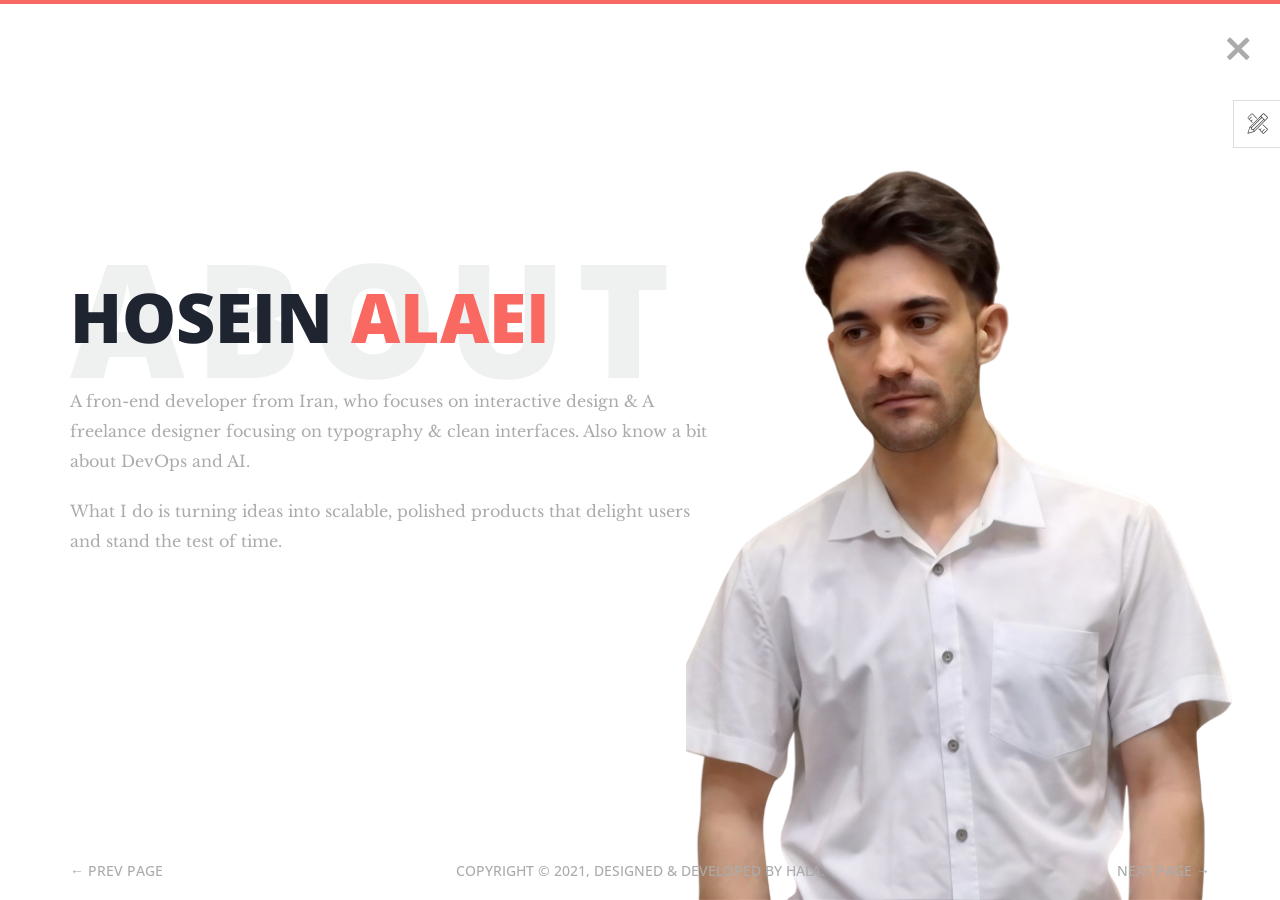
<file: welcome.html>
<!doctype html>
<html lang="zxx">
  <head>
    <!-- ** Basic Page Needs ** -->
    <meta charset="utf-8" />
    <title>Phantom - Bootstrap Portfolio</title>

    <!-- ** Mobile Specific Metas ** -->
    <meta http-equiv="X-UA-Compatible" content="IE=edge" />
    <meta name="description" content="Portfolio HTML Template" />
    <meta
      name="viewport"
      content="width=device-width, initial-scale=1.0, maximum-scale=5.0"
    />

    <!-- Essential Stylesheets -->
    <link
      rel="stylesheet"
      href="https://fonts.googleapis.com/css?family=Libre+Baskerville:400,400i|Open+Sans:400,600,700,800"
    />
    <link rel="stylesheet" href="plugins/bootstrap/bootstrap.min.css" />
    <link rel="stylesheet" href="plugins/animate.css" />
    <link rel="stylesheet" href="plugins/slick/slick.css" />
    <link rel="stylesheet" href="plugins/slick/slick-theme.css" />
    <link
      rel="stylesheet"
      href="plugins/themefisher-fonts/css/themefisher-fonts.min.css"
    />

    <!-- Main Stylesheet -->
    <link rel="stylesheet" href="css/style.css" />

    <!-- Theme Stylesheet -->
    <link rel="stylesheet" href="#" id="color-changer" />

    <!--Favicon-->
    <link rel="icon" href="images/favicon.png" type="image/x-icon" />
  </head>
  <body>
    <!-- set class="dark" on body tag for DARK-THEME -->

    <div class="preloader">
      <div class="loading-mask"></div>
      <div class="loading-mask"></div>
      <div class="loading-mask"></div>
      <div class="loading-mask"></div>
      <div class="loading-mask"></div>
    </div>

    <div class="preview-wrapper">
      <div class="switcher-head">
        <span>Style Switcher</span>
        <div class="switcher-trigger tf-tools"></div>
      </div>

      <div class="switcher-body">
        <h4>Choose Color:</h4>
        <ul class="color-options list-none">
          <li class="c0" data-color="red" title="Default">Default</li>
          <li class="c1" data-color="blue" title="Red">Red</li>
          <li class="c2" data-color="green" title="Green">Green</li>
          <li class="c3" data-color="yellow" title="Blue">Blue</li>
        </ul>
      </div>
    </div>

    <main class="site-wrapper">
      <div class="pt-table">
        <div class="pt-tablecell page-welcome relative">
          <!-- .close -->
          <a href="./" class="page-close"><i class="tf-ion-close"></i></a>
          <!-- /.close -->

          <div class="author-image-large">
            <img src="images/author.png" alt="" />
          </div>

          <div class="container">
            <div class="row">
              <div class="col-xs-12 col-md-6 col-lg-7">
                <div class="page-title">
                  <h2>
                    Hosein <span class="primary">Alaei</span>
                    <span class="title-bg">About</span>
                  </h2>
                  <p>
                    A fron-end developer from Iran, who focuses on interactive
                    design & A freelance designer focusing on typography & clean
                    interfaces. Also know a bit about DevOps and AI.
                  </p>
                  <p>
                    What I do is turning ideas into scalable, polished products
                    that delight users and stand the test of time.
                  </p>
                </div>
              </div>
            </div>
            <!-- /.row -->
          </div>
          <!-- /.container -->

          <nav class="page-nav clear">
            <div class="container">
              <div class="flex flex-middle space-between">
                <span class="prev-page"
                  ><a href="index.html" class="link">&larr; Prev Page</a></span
                >
                <span class="copyright"
                  >Copyright &copy; 2021, Designed &amp; Developed by
                  <a href="https://hala-nq2q.onrender.com/">Hala</a>.</span
                >
                <span class="next-page"
                  ><a href="about.html" class="link">Next Page &rarr;</a></span
                >
              </div>
            </div>
            <!-- /.page-nav -->
          </nav>
          <!-- /.container -->
        </div>
        <!-- /.pt-tablecell -->
      </div>
      <!-- /.pt-table -->
    </main>
    <!-- /.site-wrapper -->

    <!-- 
Essential Scripts
=====================================-->
    <script src="plugins/jquery-2.2.4.min.js"></script>
    <script src="plugins/bootstrap/bootstrap.min.js"></script>
    <script src="plugins/jquery.nicescroll.min.js"></script>
    <script src="plugins/isotope/isotope.pkgd.min.js"></script>
    <script src="plugins/slick/slick.min.js"></script>

    <script src="js/script.js"></script>
  </body>
</html>
</file>
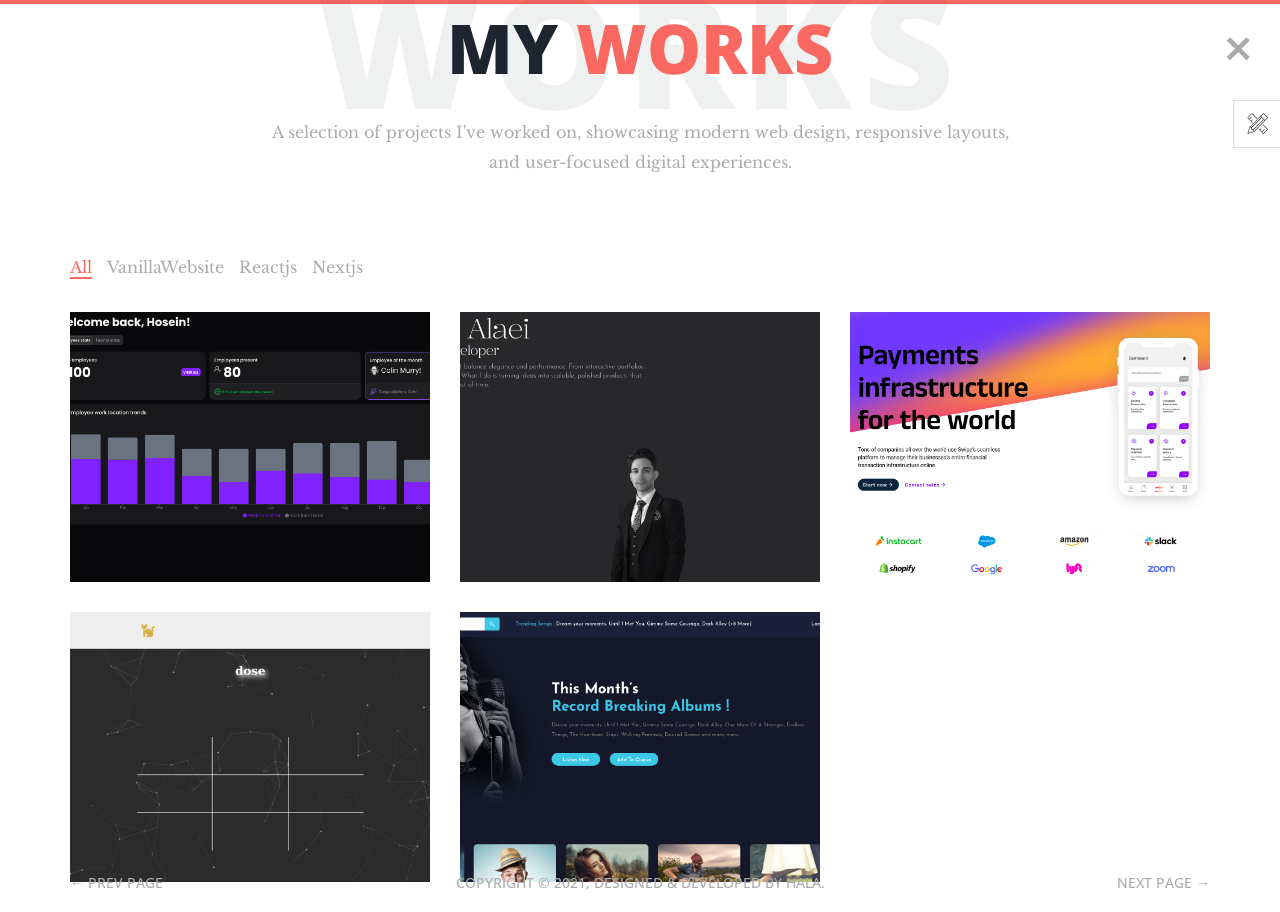
<file: works.html>
<!doctype html>
<html lang="zxx">
  <head>
    <!-- ** Basic Page Needs ** -->
    <meta charset="utf-8" />
    <title>Phantom - Bootstrap Portfolio</title>

    <!-- ** Mobile Specific Metas ** -->
    <meta http-equiv="X-UA-Compatible" content="IE=edge" />
    <meta name="description" content="Portfolio HTML Template" />
    <meta
      name="viewport"
      content="width=device-width, initial-scale=1.0, maximum-scale=5.0"
    />
    <meta name="author" content="Themefisher" />
    <meta
      name="generator"
      content="Themefisher Html5 Portfolio Template v1.0"
    />

    <!-- Essential Stylesheets -->
    <link
      rel="stylesheet"
      href="https://fonts.googleapis.com/css?family=Libre+Baskerville:400,400i|Open+Sans:400,600,700,800"
    />
    <link rel="stylesheet" href="plugins/bootstrap/bootstrap.min.css" />
    <link rel="stylesheet" href="plugins/animate.css" />
    <link rel="stylesheet" href="plugins/slick/slick.css" />
    <link rel="stylesheet" href="plugins/slick/slick-theme.css" />
    <link
      rel="stylesheet"
      href="plugins/themefisher-fonts/css/themefisher-fonts.min.css"
    />

    <!-- Main Stylesheet -->
    <link rel="stylesheet" href="css/style.css" />

    <!-- Theme Stylesheet -->
    <link rel="stylesheet" href="#" id="color-changer" />

    <!--Favicon-->
    <link rel="icon" href="images/favicon.png" type="image/x-icon" />
  </head>
  <body>
    <!-- set class="dark" on body tag for DARK-THEME -->

    <div class="preloader">
      <div class="loading-mask"></div>
      <div class="loading-mask"></div>
      <div class="loading-mask"></div>
      <div class="loading-mask"></div>
      <div class="loading-mask"></div>
    </div>

    <div class="preview-wrapper">
      <div class="switcher-head">
        <span>Style Switcher</span>
        <div class="switcher-trigger tf-tools"></div>
      </div>

      <div class="switcher-body">
        <h4>Choose Color:</h4>
        <ul class="color-options list-none">
          <li class="c0" data-color="red" title="Default">Default</li>
          <li class="c1" data-color="blue" title="Red">Red</li>
          <li class="c2" data-color="green" title="Green">Green</li>
          <li class="c3" data-color="yellow" title="Blue">Blue</li>
        </ul>
      </div>
    </div>

    <main class="site-wrapper">
      <div class="pt-table">
        <div class="pt-tablecell page-works relative">
          <!-- .close -->
          <a href="./" class="page-close"><i class="tf-ion-close"></i></a>
          <!-- /.close -->

          <div class="container">
            <div class="row">
              <div
                class="col-xs-12 col-md-offset-1 col-md-10 col-lg-offset-2 col-lg-8"
              >
                <div class="page-title text-center">
                  <h2>
                    My <span class="primary">works</span>
                    <span class="title-bg">works</span>
                  </h2>
                  <p>
                    A selection of projects I've worked on, showcasing modern
                    web design, responsive layouts, and user-focused digital
                    experiences.
                  </p>
                </div>
              </div>
            </div>
            <!-- /.row -->

            <div class="row">
              <div class="col-xs-12">
                <ul class="filter list-inline">
                  <li><a href="#" class="active" data-filter="*">All</a></li>
                  <li>
                    <a href="#" data-filter=".VanillaWebsite">VanillaWebsite</a>
                  </li>
                  <li>
                    <a href="#" data-filter=".Reactjs">Reactjs</a>
                  </li>
                  <li><a href="#" data-filter=".Nextjs">Nextjs</a></li>
                </ul>
              </div>
            </div>

            <div class="row isotope-gutter">
              <div class="col-xs-12 col-sm-6 col-md-4 Nextjs Reactjs">
                <a
                  href="http://next-dashboard-red-nu.vercel.app"
                  target="_blank"
                  rel="noopener noreferrer"
                >
                  <figure class="works-item">
                    <img src="images/works/1.png" alt="" />
                    <div class="overlay"></div>
                    <figcaption class="works-inner">
                      <h4>Dashboard</h4>
                      <p>Nextjs, Typescript, Shadcn, Tailwind, Rhf &amp; Zod</p>
                    </figcaption>
                  </figure>
                </a>
              </div>
              <div class="col-xs-12 col-sm-6 col-md-4 Reactjs">
                <a
                  href="https://hala-nq2q.onrender.com/"
                  target="_blank"
                  rel="noopener noreferrer"
                >
                  <figure class="works-item">
                    <img src="images/works/2.png" alt="" />
                    <div class="overlay"></div>
                    <figcaption class="works-inner">
                      <h4>Portfolio</h4>
                      <p>Reactjs, Tailwind, Typescript, i18n</p>
                    </figcaption>
                  </figure>
                </a>
              </div>
              <div class="col-xs-12 col-sm-6 col-md-4 VanillaWebsite">
                <a
                  href="https://h-ala.github.io/fe-HtmlCssSwipe/"
                  target="_blank"
                  rel="noopener noreferrer"
                >
                  <figure class="works-item">
                    <img src="images/works/3.png" alt="" />
                    <div class="overlay"></div>
                    <figcaption class="works-inner">
                      <h4>Swipe</h4>
                      <p>HTML &amp; CSS</p>
                    </figcaption>
                  </figure>
                </a>
              </div>
              <div class="col-xs-12 col-sm-6 col-md-4 VanillaWebsite">
                <a
                  href="https://h-ala.github.io/fe-Game/"
                  target="_blank"
                  rel="noopener noreferrer"
                >
                  <figure class="works-item">
                    <img src="images/works/4.png" alt="" />
                    <div class="overlay"></div>
                    <figcaption class="works-inner">
                      <h4>Game</h4>
                      <p>HTML &amp; CSS, Jquery</p>
                    </figcaption>
                  </figure>
                </a>
              </div>
              <div class="col-xs-12 col-sm-6 col-md-4 VanillaWebsite">
                <a
                  href="https://h-ala.github.io/fe-music/"
                  target="_blank"
                  rel="noopener noreferrer"
                >
                  <figure class="works-item">
                    <img src="images/works/5.png" alt="" />
                    <div class="overlay"></div>
                    <figcaption class="works-inner">
                      <h4>Music</h4>
                      <p>HTML &amp; CSS, Bootstrap, Javascript</p>
                    </figcaption>
                  </figure>
                </a>
              </div>
            </div>
            <!-- /.row -->
          </div>
          <!-- /.container -->

          <nav class="page-nav clear">
            <div class="container">
              <div class="flex flex-middle space-between">
                <span class="prev-page"
                  ><a href="resume.html" class="link">&larr; Prev Page</a></span
                >
                <span class="copyright"
                  >Copyright &copy; 2021, Designed &amp; Developed by
                  <a href="https://hala-nq2q.onrender.com/">Hala</a>.</span
                >
                <span class="next-page"
                  ><a href="testimonials.html" class="link"
                    >Next Page &rarr;</a
                  ></span
                >
              </div>
            </div>
            <!-- /.page-nav -->
          </nav>
          <!-- /.container -->
        </div>
        <!-- /.pt-tablecell -->
      </div>
      <!-- /.pt-table -->
    </main>
    <!-- /.site-wrapper -->

    <!-- 
Essential Scripts
=====================================-->
    <script src="plugins/jquery-2.2.4.min.js"></script>
    <script src="plugins/bootstrap/bootstrap.min.js"></script>
    <script src="plugins/jquery.nicescroll.min.js"></script>
    <script src="plugins/isotope/isotope.pkgd.min.js"></script>
    <script src="plugins/slick/slick.min.js"></script>

    <script src="js/script.js"></script>
  </body>
</html>
</file>
<file: css/style.css>
/*------------------------------------------------
	Base Styles
-------------------------------------------------*/
body {
  font-family: "Libre Baskerville", serif;
  font-weight: 400;
  font-size: 16px;
  line-height: 30px;
  color: #ababab;
}

a {
  color: inherit;
  transition: all 0.3s ease 0s;
}
a:hover,
a:focus {
  color: #ababab;
  text-decoration: none;
  outline: 0 none;
}

h1,
h2,
h3,
h4,
h5,
h6 {
  color: #1e2530;
  font-family: "Open Sans", sans-serif;
  margin: 0;
  line-height: 1.3;
}

p {
  margin-bottom: 20px;
}
p:last-child {
  margin-bottom: 0;
}

/*
 * Selection color
 */
::-moz-selection {
  background-color: #fa6862;
  color: #fff;
}

::selection {
  background-color: #fa6862;
  color: #fff;
}

/*
 *  Reset bootstrap's default style
 */
.form-control::-webkit-input-placeholder,
::-webkit-input-placeholder {
  opacity: 1;
  color: inherit;
}

.form-control:-moz-placeholder,
:-moz-placeholder {
  /* Firefox 18- */
  opacity: 1;
  color: inherit;
}

.form-control::-moz-placeholder,
::-moz-placeholder {
  /* Firefox 19+ */
  opacity: 1;
  color: inherit;
}

.form-control:-ms-input-placeholder,
:-ms-input-placeholder {
  opacity: 1;
  color: inherit;
}

button,
input,
select,
textarea,
label {
  font-weight: 400;
}

.btn {
  transition: all 0.3s ease 0s;
}
.btn:hover,
.btn:focus,
.btn:active:focus {
  outline: 0 none;
}

.btn-primary {
  background-color: #fa6862;
  border: 0;
  font-family: "Open Sans", sans-serif;
  font-weight: 700;
  height: 48px;
  line-height: 50px;
  padding: 0 42px;
  text-transform: uppercase;
}
.btn-primary:hover,
.btn-primary:focus,
.btn-primary:active,
.btn-primary:active:focus {
  background-color: #f9423a;
}

.btn-border {
  border: 1px solid #d7d8db;
  display: inline-block;
  padding: 7px;
}

/*
 *  CSS Helper Class
 */
.clear:before,
.clear:after {
  content: " ";
  display: table;
}
.clear:after {
  clear: both;
}

.pt-table {
  display: table;
  width: 100%;
  height: calc(100vh - 4px);
}

.pt-tablecell {
  display: table-cell;
  vertical-align: middle;
}

.overlay {
  position: absolute;
  left: 0;
  top: 0;
  width: 100%;
  height: 100%;
}

.relative {
  position: relative;
}

.primary,
.link:hover {
  color: #fa6862;
}

.no-gutter {
  margin-left: 0;
  margin-right: 0;
}
.no-gutter > [class^="col-"] {
  padding-left: 0;
  padding-right: 0;
}

.flex {
  display: -moz-flex;
  display: flex;
}

.flex-middle {
  -moz-align-items: center;
  align-items: center;
}

.space-between {
  -moz-justify-content: space-between;
  justify-content: space-between;
}

.nicescroll-cursors {
  background: #fa6862 !important;
}

.preloader {
  bottom: 0;
  left: 0;
  position: fixed;
  right: 0;
  top: 0;
  z-index: 1000;
  display: -moz-flex;
  display: flex;
}
.preloader.active.hidden {
  display: none;
}

.loading-mask {
  background-color: #fa6862;
  height: 100%;
  left: 0;
  position: absolute;
  top: 0;
  width: 20%;
  transition: all 0.6s cubic-bezier(0.61, 0, 0.6, 1) 0s;
}
.loading-mask:nth-child(2) {
  left: 20%;
  transition-delay: 0.1s;
}
.loading-mask:nth-child(3) {
  left: 40%;
  transition-delay: 0.2s;
}
.loading-mask:nth-child(4) {
  left: 60%;
  transition-delay: 0.3s;
}
.loading-mask:nth-child(5) {
  left: 80%;
  transition-delay: 0.4s;
}

.preloader.active.done {
  z-index: 0;
}
.preloader.active .loading-mask {
  width: 0;
}

/*------------------------------------------------
	Start Styling
-------------------------------------------------*/
.site-wrapper {
  border-top: 4px solid #fa6862;
}

.page-close {
  font-size: 30px;
  position: absolute;
  right: 30px;
  top: 30px;
  z-index: 100;
}

.page-title {
  margin-bottom: 75px;
}
.page-title img {
  margin-bottom: 20px;
}
.page-title h2 {
  font-size: 68px;
  margin-bottom: 25px;
  position: relative;
  z-index: 0;
  font-weight: 900;
  text-transform: uppercase;
}
.page-title p {
  font-size: 16px;
}
.page-title .title-bg {
  color: rgba(30, 37, 48, 0.07);
  font-size: 158px;
  left: 0;
  letter-spacing: 10px;
  line-height: 0.7;
  position: absolute;
  right: 0;
  top: 50%;
  z-index: -1;
  transform: translateY(-50%);
}

.section-title {
  margin-bottom: 20px;
  overflow: hidden;
}
.section-title h3 {
  display: inline-block;
  position: relative;
}
.section-title h3::before,
.section-title h3::after {
  content: "";
  height: 2px;
  position: absolute;
  bottom: 8px;
  left: calc(100% + 14px);
}
.section-title h3::before {
  background-color: #1e2530;
  width: 96px;
  bottom: 14px;
}
.section-title h3::after {
  background-color: #fa6862;
  width: 73px;
}
.section-title.light h3 {
  color: #fff;
}
.section-title.light h3::before {
  background-color: #fff;
}

.page-nav {
  bottom: 20px;
  left: 0;
  position: absolute;
  right: 0;
}
.page-nav span {
  font-family: "Open Sans", sans-serif;
  font-size: 14px;
  font-weight: 500;
  line-height: 1.3;
  text-transform: uppercase;
}

/*------------------------------------------------
    Home Page
-------------------------------------------------*/
.page-home {
  background-position: center center;
  background-repeat: no-repeat;
  background-size: cover;
  vertical-align: middle;
}
.page-home .overlay {
  background-color: rgba(255, 255, 255, 0.93);
}

/* End of container */
.hexagon-item {
  cursor: pointer;
  width: 200px;
  height: 173.2050807569px;
  float: left;
  margin-left: -29px;
  z-index: 0;
  position: relative;
  transform: rotate(30deg);
}
.hexagon-item:first-child {
  margin-left: 0;
}
.hexagon-item:hover {
  z-index: 1;
}
.hexagon-item:hover .hex-item:last-child {
  opacity: 1;
  transform: scale(1.3);
}
.hexagon-item:hover .hex-item:first-child {
  opacity: 1;
  transform: scale(1.2);
}
.hexagon-item:hover .hex-item:first-child div:before,
.hexagon-item:hover .hex-item:first-child div:after {
  height: 15px;
}
.hexagon-item:hover .hex-item div::before,
.hexagon-item:hover .hex-item div::after {
  background-color: #fa6862;
}
.hexagon-item:hover .hex-content svg {
  transform: scale(0.97);
}

.page-home .hexagon-item:nth-last-child(1),
.page-home .hexagon-item:nth-last-child(2),
.page-home .hexagon-item:nth-last-child(3) {
  transform: rotate(30deg) translate(87px, -80px);
}

.hex-item {
  position: absolute;
  top: 0;
  left: 50px;
  width: 100px;
  height: 173.2050807569px;
}
.hex-item:first-child {
  z-index: 0;
  transform: scale(0.9);
  transition: all 0.3s cubic-bezier(0.165, 0.84, 0.44, 1);
}
.hex-item:last-child {
  transition: all 0.3s cubic-bezier(0.19, 1, 0.22, 1);
  z-index: 1;
}
.hex-item div {
  box-sizing: border-box;
  position: absolute;
  top: 0;
  width: 100px;
  height: 173.2050807569px;
  transform-origin: center center;
}
.hex-item div::before,
.hex-item div::after {
  background-color: #1e2530;
  content: "";
  position: absolute;
  width: 100%;
  height: 3px;
  transition: all 0.3s cubic-bezier(0.165, 0.84, 0.44, 1) 0s;
}
.hex-item div:before {
  top: 0;
}
.hex-item div:after {
  bottom: 0;
}
.hex-item div:nth-child(1) {
  transform: rotate(0deg);
}
.hex-item div:nth-child(2) {
  transform: rotate(60deg);
}
.hex-item div:nth-child(3) {
  transform: rotate(120deg);
}

.hex-content {
  color: #fff;
  display: block;
  height: 180px;
  margin: 0 auto;
  position: relative;
  text-align: center;
  transform: rotate(-30deg);
  width: 156px;
}
.hex-content .hex-content-inner {
  left: 50%;
  margin: -3px 0 0 2px;
  position: absolute;
  top: 50%;
  transform: translate(-50%, -50%);
}
.hex-content .icon {
  display: block;
  font-size: 36px;
  line-height: 30px;
  margin-bottom: 11px;
}
.hex-content .title {
  display: block;
  font-family: "Open Sans", sans-serif;
  font-size: 14px;
  letter-spacing: 1px;
  line-height: 24px;
  text-transform: uppercase;
}
.hex-content svg {
  left: -7px;
  position: absolute;
  top: -13px;
  transform: scale(0.87);
  z-index: -1;
  transition: all 0.3s cubic-bezier(0.165, 0.84, 0.44, 1) 0s;
}
.hex-content:hover {
  color: #fff;
}

/*------------------------------------------------
    Welcome Page
-------------------------------------------------*/
.author-image-large {
  position: absolute;
  right: 0;
  bottom: 0;
}
.author-image-large img {
  height: calc(88vh - 4px);
}

/*------------------------------------------------
    About Page
-------------------------------------------------*/
.about-author {
  margin-bottom: 23px;
  -moz-align-items: center;
  align-items: center;
  display: -moz-flex;
  display: flex;
}
.about-author .author-thumb {
  background-color: #fff;
  border: 5px solid #1e2530;
  margin-right: 30px;
  padding: 5px;
}
.about-author .author-thumb img {
  border: 2px solid #1e2530;
  width: 145px;
}
.about-author .author-desc p {
  color: #1e2530;
  font-family: "Open Sans", sans-serif;
  letter-spacing: 1px;
  margin-bottom: 4px;
  text-transform: uppercase;
}
.about-author .author-desc b {
  font-family: "Open Sans", sans-serif;
}

.progress {
  background-color: #1e2530;
  border-radius: 2px;
  height: auto;
  min-height: 45px;
  -moz-align-items: center;
  align-items: center;
  display: -moz-flex;
  display: flex;
}
.progress > div {
  color: #fff;
  font-family: "Open Sans", sans-serif;
  font-size: 12px;
  letter-spacing: 1px;
}
.progress .skill-name {
  border-right: 2px solid #2e333a;
  min-width: 160px;
  text-align: center;
  text-transform: uppercase;
}
.progress .skill-bar {
  background-color: #07080b;
  border-radius: 15px;
  margin: 0 15px;
  -moz-flex-grow: 1;
  flex-grow: 1;
}
.progress .bar {
  background-color: #fa6862;
  border-radius: 10px;
  height: 8px;
  width: 0;
}
.progress .skill-lavel {
  border-left: 2px solid #2e333a;
  min-width: 70px;
  text-align: center;
  -moz-align-items: flex-end;
  align-items: flex-end;
  transition: all 0.3s ease 0s;
}

.filter {
  margin-bottom: 30px;
}
.filter a {
  border-bottom: 2px solid transparent;
}
.filter .active {
  color: #fa6862;
  border-bottom-color: #fa6862;
}

.works-item {
  font-family: "Open Sans", sans-serif;
  margin-bottom: 30px;
  position: relative;
  aspect-ratio: 4 / 3;
  overflow: hidden;
}
.works-item img {
  width: 100%;
  height: 100%;
  object-fit: cover;
}
.works-item .overlay {
  background-color: rgba(30, 37, 48, 0.96);
  position: absolute;
  left: 0;
  top: 0;
  height: 100%;
  width: 100%;
  transition: all 0.3s ease 0s;
  transform: scale(0);
}
.works-item .overlay::before {
  border: 1px solid #fff;
  bottom: 15px;
  content: "";
  left: 15px;
  position: absolute;
  right: 15px;
  top: 15px;
}
.works-item .works-inner {
  left: 50%;
  position: absolute;
  text-align: center;
  top: 50%;
  white-space: nowrap;
  transition: all 0.3s ease 0s;
  transform: translate3d(0px, 0px, 0px) scale(0);
}
.works-item h4 {
  color: #fa6862;
  font-weight: 700;
  text-transform: uppercase;
}
.works-item p {
  color: #fff;
  font-size: 12px;
  font-weight: 400;
}
.works-item:hover .overlay {
  transform: scale(1);
}
.works-item:hover .works-inner {
  transform: translate(-50%, -50%) scale(1);
}

.history-block {
  background-color: #1e2530;
  position: relative;
}
.history-block .section-title {
  background-color: #1e2530;
  border-bottom: 1px solid #293342;
  left: 0;
  margin-bottom: 0;
  padding: 15px 34px 14px;
  position: absolute;
  right: 0;
  top: 0;
  z-index: 1;
}

.nicescroll-rails {
  z-index: 2;
}

.history-scroller {
  padding-top: 82px;
  max-height: 377px;
  overflow-y: auto;
  -webkit-overflow-scrolling: touch;
}

.history-item {
  display: table;
  font-family: "Open Sans", sans-serif;
  padding-left: 32px;
  margin-bottom: 20px;
  width: 100%;
}
.history-item > * {
  display: table-cell;
  vertical-align: middle;
}
.history-item .history-icon {
  padding-right: 25px;
  position: relative;
  width: 66px;
}
.history-item .history-icon i {
  font-size: 18px;
  position: absolute;
  top: 50%;
  left: calc(50% - 12.5px);
  transform: translate(-50%, -50%);
}
.history-item h5 {
  color: #fff;
  font-size: 16px;
  font-weight: 600;
  letter-spacing: 0.96px;
  text-transform: uppercase;
}
.history-item span {
  color: #aaaaaa;
  font-size: 12px;
}

.history-hex {
  display: block;
  position: relative;
  width: 66px;
  height: 38.11px;
  background-color: #293342;
  margin: 19.05px 0;
}
.history-hex::before,
.history-hex::after {
  content: "";
  position: absolute;
  width: 0;
  border-left: 33px solid transparent;
  border-right: 33px solid transparent;
}
.history-hex::before {
  bottom: 100%;
  border-bottom: 19.05px solid #293342;
}
.history-hex::after {
  top: 100%;
  width: 0;
  border-top: 19.05px solid #293342;
}

.service-hex {
  float: left;
  position: relative;
  width: 20%;
  z-index: 1;
}
.service-hex svg {
  transform: scale(1.08);
  transition: all 0.4s ease 0s;
}
.service-hex .st0 {
  stroke: #1e2530;
  fill: #fff;
}
.service-hex .st1 {
  fill: #1e2530;
}
.service-hex .content {
  color: #fff;
  left: 50%;
  position: absolute;
  text-align: center;
  top: 50%;
  width: 100%;
  transform: translate(-50%, -50%);
  padding: 40px;
}
.service-hex .icon {
  font-size: 30px;
  margin-bottom: 9px;
}
.service-hex h4 {
  color: #fff;
  font-size: 16px;
  margin-bottom: 20px;
}
.service-hex p {
  font-size: 14px;
  height: 0;
  line-height: 24px;
  overflow: hidden;
  transition: all 0.4s ease 0s;
}
.service-hex:hover {
  z-index: 2;
}
.service-hex:hover svg {
  transform: scale(1.5);
}
.service-hex:hover .st1 {
  fill: #fa6862;
}
.service-hex:hover .content {
  width: 135%;
}
.service-hex:hover p {
  height: 72px;
}

.testimonials .item {
  padding-top: 33px;
}
.testimonials .thumb {
  float: left;
  margin-top: -20px;
}
.testimonials .thumb img {
  width: auto;
}
@media only screen and (max-width: 991px) {
  .testimonials .thumb {
    float: none;
    margin-top: 0;
    margin: auto;
  }
}
.testimonials .text {
  border: 1px solid #cecece;
  font-size: 14px;
  font-style: italic;
  line-height: 24px;
  margin-left: 50px;
  padding: 27px 30px 29px 142px;
}
@media only screen and (max-width: 991px) {
  .testimonials .text {
    padding: 29px 30px 29px 30px;
    margin-bottom: 20px;
    text-align: center;
  }
}
.testimonials figcaption {
  font-family: "Open Sans", sans-serif;
  font-size: 16px;
  font-weight: 700;
  padding-top: 15px;
  text-align: center;
}
.testimonials h4 {
  font-family: "Open Sans", sans-serif;
  font-weight: 700;
}
.testimonials span {
  font-size: 12px;
}
.testimonials .slick-slide {
  margin: 0 15px;
}
.testimonials .slick-slide:focus {
  outline: 0;
}
.testimonials .slick-slide:nth-child(2n) .thumb {
  float: right;
}
@media only screen and (max-width: 991px) {
  .testimonials .slick-slide:nth-child(2n) .thumb {
    float: none;
  }
}
.testimonials .slick-slide:nth-child(2n) .text {
  margin-left: 0;
  margin-right: 50px;
  padding: 27px 142px 29px 30px;
}
@media only screen and (max-width: 991px) {
  .testimonials .slick-slide:nth-child(2n) .text {
    padding: 29px 30px 29px 30px;
    margin-right: 0;
  }
}
.testimonials .slick-dots {
  text-align: center;
}
.testimonials .slick-dots button {
  border: 2px solid #1e2530;
  border-radius: 15px;
  display: inline-block;
  height: 11px;
  margin: 0 4px;
  width: 11px;
  transition: all 0.3s ease 0s;
}
.testimonials .slick-dots button:before {
  display: none;
}
.testimonials .slick-dots .slick-active button {
  border-color: #fa6862;
}

.tm-hex {
  position: relative;
  width: 170px;
  height: 98.15px;
  margin: 49.07px 0;
  background-size: auto 182.4427px;
  background-position: center;
  border-left: solid 6px #1e2530;
  border-right: solid 6px #1e2530;
}
@media only screen and (max-width: 991px) {
  .tm-hex {
    margin: 49.07px auto;
  }
}
.tm-hex::after {
  content: "";
  position: absolute;
  top: 3.4641px;
  left: 0;
  width: 158px;
  height: 91.2213px;
  z-index: 2;
  background: inherit;
}
.tm-hex .hexTop,
.tm-hex .hexBottom {
  position: absolute;
  z-index: 1;
  width: 120.21px;
  height: 120.21px;
  overflow: hidden;
  background: inherit;
  left: 18.9px;
  transform: scaleY(0.5774) rotate(-45deg);
}
.tm-hex .hexTop::before,
.tm-hex .hexTop::after,
.tm-hex .hexBottom::before,
.tm-hex .hexBottom::after {
  content: "";
  position: absolute;
  width: 158px;
  height: 91.221342532px;
  background: inherit;
  transform-origin: 0 0;
  transform: rotate(45deg) scaleY(1.7321) translateY(-45.6107px);
}
.tm-hex .hexTop {
  top: -60.1041px;
  border-top: solid 8.4853px #1e2530;
  border-right: solid 8.4853px #1e2530;
}
.tm-hex .hexTop::after {
  background-position: center top;
}
.tm-hex .hexBottom {
  bottom: -60.1041px;
  border-bottom: solid 8.4853px #1e2530;
  border-left: solid 8.4853px #1e2530;
}
.tm-hex .hexBottom::after {
  background-position: center bottom;
}

.contact-block {
  margin-bottom: 30px;
}
.contact-block:last-child {
  margin-bottom: 0;
}
.contact-block .media-left {
  font-size: 40px;
  max-width: 50px;
  min-width: 50px;
  padding-right: 0;
  text-align: center;
}
.contact-block .media-body {
  padding-left: 30px;
}
.contact-block h4 {
  font-size: 18px;
  text-transform: uppercase;
  font-weight: 600;
}
.contact-block p {
  font-weight: 400;
  font-size: 15px;
}

.contact-social {
  list-style: outside none none;
  margin: 0;
  padding: 0;
}
.contact-social li {
  display: inline-block;
  position: relative;
  width: 43px;
}
.contact-social li a {
  color: #fff;
  display: block;
  font-size: 14px;
  height: 50px;
  left: 50%;
  line-height: 50px;
  position: absolute;
  text-align: center;
  top: 50%;
  width: 43px;
  transform: translate(-50%, -50%);
}
.contact-social li:hover span {
  background-color: #fa6862;
}
.contact-social li:hover span::before {
  border-bottom-color: #fa6862;
}
.contact-social li:hover span::after {
  border-top-color: #fa6862;
}

.contact-social-hex {
  display: block;
  position: relative;
  width: 43px;
  height: 24.83px;
  background-color: #1e2530;
  margin: 12.41px 0;
  transition: all 0.3s ease 0s;
}
.contact-social-hex::before,
.contact-social-hex::after {
  content: "";
  position: absolute;
  width: 0;
  border-left: 21.5px solid transparent;
  border-right: 21.5px solid transparent;
  transition: all 0.3s ease 0s;
}
.contact-social-hex::before {
  bottom: 100%;
  border-bottom: 12.41px solid #1e2530;
}
.contact-social-hex::after {
  top: 100%;
  width: 0;
  border-top: 12.41px solid #1e2530;
}
.contact-social-hex:hover::after {
  border-bottom-color: #fa6862;
}
.contact-social-hex:hover::before {
  border-top-color: #fa6862;
}

.contact-form .input-field {
  margin-bottom: 10px;
}
.contact-form .input-field.name {
  margin-right: 5px;
}
.contact-form .input-field.email {
  margin-left: 5px;
}
.contact-form .input-field label.error {
  color: #ff0000;
  font-size: 13px;
  margin: 0;
}
.contact-form .input-icon {
  background-color: #1e2530;
  border-radius: 3px 0 0 3px;
  border-right: 1px solid rgba(255, 255, 255, 0.2);
  line-height: 48px;
  min-width: 53px;
  text-align: center;
  left: 0;
  line-height: 48px;
  min-width: 53px;
  position: absolute;
  top: 0;
}
.contact-form .form-control {
  background-color: #1e2530;
  color: #bcbcbc;
  border: 0 none;
  border-radius: 3px;
  height: 48px;
  padding-left: 70px;
  width: 100%;
  font-family: "Open Sans", sans-serif;
}
.contact-form .form-control:focus {
  box-shadow: none;
  color: #fff;
}
.contact-form textarea.form-control {
  border-radius: 3px;
  height: 120px;
  padding: 15px 10px 15px 70px;
}
.contact-form .message .input-icon {
  position: absolute;
  left: 0;
  top: 0;
}

.msg-success,
.msg-failed {
  display: none;
  margin-top: 15px;
}

.msg-success {
  color: #fa6862;
}

.pt-table.desktop-768 .pt-tablecell {
  padding-bottom: 110px;
  padding-top: 60px;
}

/* =================================== */
/*  Color Switcher
/* =================================== */
.preview-wrapper {
  background-color: #fff;
  border: 1px solid #ddd;
  border-right: 0;
  color: #333;
  height: 150px;
  right: 0px;
  position: fixed;
  top: 100px;
  width: 260px;
  z-index: 1200;
  transition: all 0.4s ease-in-out 0s;
  transform: translateX(100%);
}

.preview-wrapper.extend {
  transform: translateX(0px);
}

.switcher-head {
  color: #333;
  font-size: 18px;
  font-weight: 600;
  height: 46px;
  line-height: 46px;
  position: relative;
}

.switcher-head span {
  border-bottom: 2px solid #eeeeee;
  display: block;
  margin: 0 20px;
}

.switcher-trigger {
  background-color: #fff;
  border: 1px solid #ddd;
  border-right: 0;
  cursor: pointer;
  font-size: 20px;
  height: 48px;
  left: -48px;
  line-height: 46px;
  position: absolute;
  text-align: center;
  top: -1px;
  width: 48px;
}

.switcher-body {
  background-color: #fff;
  height: calc(100% - 50px);
  left: 0;
  padding: 20px;
  position: fixed;
  right: 0;
  top: 47px;
  outline: none;
}

.switcher-body h4 {
  font-size: 16px;
  margin-bottom: 10px;
}

.switcher-body select {
  border: 1px solid #e5e5e5;
  height: 40px;
  margin-bottom: 20px;
  width: 100%;
  -webklit--appearance: none;
  -moz-appearance: none;
  -webkit-appearance: none;
  appearance: none;
}

.color-options {
  margin-bottom: 10px;
  padding: 0;
}

.color-options li {
  display: inline-block;
  background-color: #e6ae03;
  height: 30px;
  margin-bottom: 10px;
  margin-right: 6px;
  text-indent: -9999em;
  width: 30px;
  cursor: pointer;
}

.color-options li.c0 {
  background-color: #fa6862;
}

.color-options li.c1 {
  background-color: #02b7ce;
}

.color-options li.c2 {
  background-color: #86a438;
}

.color-options li.c3 {
  background-color: #f3a36d;
}

.pattern-options li {
  font-family: "Roboto", sans-serif;
  border: 1px solid #cccccc;
  cursor: pointer;
  float: left;
  height: 40px;
  margin: 0 10px 10px 0;
  text-transform: capitalize;
  width: 50px;
}

.pattern-options li:last-child {
  border: 0 none;
  height: auto;
  padding-top: 8px;
  width: auto;
}

.pattern-options li img {
  width: 100%;
  height: 100%;
}

/*------------------------------------------------
	Responsive Media Queries
-------------------------------------------------*/
/*============================================================
	Macbook pro 13 inch
==============================================================*/
/*============================================================
	For Small Desktop / tablet landscape
==============================================================*/
@media (min-width: 980px) and (max-width: 1150px) {
  .author-image-large img {
    height: calc(80vh - 4px);
  }
}
/*============================================================
	Tablet (Portrait) Design for a width of 768px
==============================================================*/
@media (min-width: 768px) and (max-width: 979px) {
  body {
    overflow-x: hidden;
  }
  .page-title h2 {
    font-size: 40px;
  }
  .page-title .title-bg {
    font-size: 100px;
  }
  .author-image-large {
    position: static;
    margin-bottom: 50px;
  }
  .author-image-large img {
    display: block;
    height: auto;
    margin: 0 auto;
    width: 50%;
  }
  .about-author + p {
    margin-bottom: 50px;
  }
  .service-hex {
    width: 33.3333%;
  }
  .service-hex:hover {
    z-index: 2;
  }
  .service-hex:hover svg {
    transform: scale(1.5);
  }
  .service-hex:hover .content {
    width: 105%;
  }
  .service-hex:nth-child(4),
  .service-hex:nth-child(5) {
    transform: translate(50%, -15%);
  }
  .testimonials .item {
    padding-top: 45px;
  }
  .testimonials .thumb {
    margin-top: -45px;
  }
  .history-item .history-text {
    padding-right: 15px;
  }
  .page-nav {
    bottom: auto;
  }
  .page-nav .flex {
    display: block;
    text-align: center;
  }
  .page-nav .flex span {
    display: block;
    margin: 20px 0;
  }
}
/*============================================================
	Mobile (Portrait) Design for a width of 320px
==============================================================*/
@media only screen and (max-width: 767px) {
  body {
    overflow-x: hidden;
  }
  .pt-table {
    height: auto;
  }
  .pt-table,
  .pt-tablecell {
    display: block;
  }
  .page-title {
    margin-bottom: 45px;
  }
  .page-title h2 {
    font-size: 35px;
  }
  .page-title .title-bg {
    font-size: 50px;
  }
  .hexagon-item {
    float: none;
    margin: 0 auto 50px;
  }
  .hexagon-item:first-child {
    margin-left: auto;
  }
  .page-home .hexagon-item:nth-last-child(1),
  .page-home .hexagon-item:nth-last-child(2),
  .page-home .hexagon-item:nth-last-child(3) {
    transform: rotate(30deg) translate(0px, 0px);
  }
  .author-image-large {
    position: static;
    margin-bottom: 50px;
  }
  .author-image-large img {
    display: block;
    height: auto;
    margin: 0 auto;
    width: 50%;
  }
  .about-author {
    display: block;
  }
  .about-author .author-thumb {
    border: 0 none;
    margin-bottom: 15px;
    margin-right: 0;
    padding: 0;
  }
  .about-author .author-desc b {
    display: block;
  }
  .about-author + p {
    margin-bottom: 50px;
  }
  .progress {
    display: block;
  }
  .progress .skill-name {
    border-right: 0;
    margin: 0 15px;
    min-width: auto;
    text-align: left;
  }
  .progress .skill-lavel {
    border-left: 0;
    margin: 0 15px;
    min-width: auto;
    text-align: left;
  }
  .service-hex {
    float: none;
    margin: 0 auto 40px;
    width: 60%;
  }
  .service-hex:last-child {
    margin-bottom: 0;
  }
  .service-hex:hover svg {
    transform: scale(1.8);
  }
  .service-hex:hover .content {
    width: 120%;
  }
  .history-block {
    margin-bottom: 30px;
  }
  .contact-form .input-field.name {
    margin-right: 0;
  }
  .page-nav {
    bottom: auto;
  }
  .page-nav .flex {
    display: block;
    text-align: center;
  }
  .page-nav .flex span {
    display: block;
    margin: 20px 0;
  }
}
.dark {
  background-color: #0c0f15;
}
.dark .page-home .overlay {
  background-color: rgba(14, 17, 24, 0.97);
}
.dark .page-title h2 {
  color: #ffffff;
}
.dark .page-title .title-bg {
  color: rgba(70, 88, 124, 0.06);
}
.dark .section-title h3::before {
  background-color: #fff;
}
.dark h1,
.dark h2,
.dark h3,
.dark h4,
.dark h5,
.dark h6,
.dark .about-author .author-desc p {
  color: #fff;
}
.dark .switcher-body h4 {
  color: #0c0f15;
}
.dark .service-hex .st0 {
  fill: transparent;
}
.dark .service-hex:hover .st0 {
  fill: #fff;
}
.dark .testimonials .text,
.dark .btn-border {
  border-color: #1e2530;
}
/*# sourceMappingURL=style.css.map */

@media only screen and (max-width: 767px) {
  /* فقط مخفی کردن copyright */
  .page-nav .copyright {
    display: none !important;
  }

  /* ردیف کردن */
  .page-nav .flex {
    display: flex;
    justify-content: space-between;
    align-items: center;
  }

  /* کنترل پایین صفحه */
  .page-nav {
    position: absolute;
    left: 0;
    right: 0;
    bottom: 0;
  }
  .about-author {
    text-align: center;
  }
}
</file>
<file: plugins/themefisher-fonts/css/themefisher-fonts.min.css>
@font-face {
  font-family: 'themefisher-font';
  src:  url('../fonts/themefisher-font.eot?ug5hnh');
  src:  url('../fonts/themefisher-font.eot?ug5hnh#iefix') format('embedded-opentype'),
    url('../fonts/themefisher-font.ttf?ug5hnh') format('truetype'),
    url('../fonts/themefisher-font.woff?ug5hnh') format('woff'),
    url('../fonts/themefisher-font.svg?ug5hnh#themefisher-font') format('svg');
  font-weight: normal;
  font-style: normal;
}

[class^="tf-"], [class*=" tf-"] {
  /* use !important to prevent issues with browser extensions that change fonts */
  font-family: 'themefisher-font' !important;
  speak: none;
  font-style: normal;
  font-weight: normal;
  font-variant: normal;
  text-transform: none;
  line-height: 1;

  /* Better Font Rendering =========== */
  -webkit-font-smoothing: antialiased;
  -moz-osx-font-smoothing: grayscale;
}

.tf-ion-alert-circled:before {
  content: "\f100";
}
.tf-ion-alert:before {
  content: "\f101";
}
.tf-ion-android-add-circle:before {
  content: "\f359";
}
.tf-ion-android-add:before {
  content: "\f2c7";
}
.tf-ion-android-alarm-clock:before {
  content: "\f35a";
}
.tf-ion-android-alert:before {
  content: "\f35b";
}
.tf-ion-android-apps:before {
  content: "\f35c";
}
.tf-ion-android-archive:before {
  content: "\f2c9";
}
.tf-ion-android-arrow-back:before {
  content: "\f2ca";
}
.tf-ion-android-arrow-down:before {
  content: "\f35d";
}
.tf-ion-android-arrow-dropdown-circle:before {
  content: "\f35e";
}
.tf-ion-android-arrow-dropdown:before {
  content: "\f35f";
}
.tf-ion-android-arrow-dropleft-circle:before {
  content: "\f360";
}
.tf-ion-android-arrow-dropleft:before {
  content: "\f361";
}
.tf-ion-android-arrow-dropright-circle:before {
  content: "\f362";
}
.tf-ion-android-arrow-dropright:before {
  content: "\f363";
}
.tf-ion-android-arrow-dropup-circle:before {
  content: "\f364";
}
.tf-ion-android-arrow-dropup:before {
  content: "\f365";
}
.tf-ion-android-arrow-forward:before {
  content: "\f30f";
}
.tf-ion-android-arrow-up:before {
  content: "\f366";
}
.tf-ion-android-attach:before {
  content: "\f367";
}
.tf-ion-android-bar:before {
  content: "\f368";
}
.tf-ion-android-bicycle:before {
  content: "\f369";
}
.tf-ion-android-boat:before {
  content: "\f36a";
}
.tf-ion-android-bookmark:before {
  content: "\f36b";
}
.tf-ion-android-bulb:before {
  content: "\f36c";
}
.tf-ion-android-bus:before {
  content: "\f36d";
}
.tf-ion-android-calendar:before {
  content: "\f2d1";
}
.tf-ion-android-call:before {
  content: "\f2d2";
}
.tf-ion-android-camera:before {
  content: "\f2d3";
}
.tf-ion-android-cancel:before {
  content: "\f36e";
}
.tf-ion-android-car:before {
  content: "\f36f";
}
.tf-ion-android-cart:before {
  content: "\f370";
}
.tf-ion-android-chat:before {
  content: "\f2d4";
}
.tf-ion-android-checkbox-blank:before {
  content: "\f371";
}
.tf-ion-android-checkbox-outline-blank:before {
  content: "\f372";
}
.tf-ion-android-checkbox-outline:before {
  content: "\f373";
}
.tf-ion-android-checkbox:before {
  content: "\f374";
}
.tf-ion-android-checkmark-circle:before {
  content: "\f375";
}
.tf-ion-android-clipboard:before {
  content: "\f376";
}
.tf-ion-android-close:before {
  content: "\f2d7";
}
.tf-ion-android-cloud-circle:before {
  content: "\f377";
}
.tf-ion-android-cloud-done:before {
  content: "\f378";
}
.tf-ion-android-cloud-outline:before {
  content: "\f379";
}
.tf-ion-android-cloud:before {
  content: "\f37a";
}
.tf-ion-android-color-palette:before {
  content: "\f37b";
}
.tf-ion-android-compass:before {
  content: "\f37c";
}
.tf-ion-android-contact:before {
  content: "\f2d8";
}
.tf-ion-android-contacts:before {
  content: "\f2d9";
}
.tf-ion-android-contract:before {
  content: "\f37d";
}
.tf-ion-android-create:before {
  content: "\f37e";
}
.tf-ion-android-delete:before {
  content: "\f37f";
}
.tf-ion-android-desktop:before {
  content: "\f380";
}
.tf-ion-android-document:before {
  content: "\f381";
}
.tf-ion-android-done-all:before {
  content: "\f382";
}
.tf-ion-android-done:before {
  content: "\f383";
}
.tf-ion-android-download:before {
  content: "\f2dd";
}
.tf-ion-android-drafts:before {
  content: "\f384";
}
.tf-ion-android-exit:before {
  content: "\f385";
}
.tf-ion-android-expand:before {
  content: "\f386";
}
.tf-ion-android-favorite-outline:before {
  content: "\f387";
}
.tf-ion-android-favorite:before {
  content: "\f388";
}
.tf-ion-android-film:before {
  content: "\f389";
}
.tf-ion-android-folder-open:before {
  content: "\f38a";
}
.tf-ion-android-folder:before {
  content: "\f2e0";
}
.tf-ion-android-funnel:before {
  content: "\f38b";
}
.tf-ion-android-globe:before {
  content: "\f38c";
}
.tf-ion-android-hand:before {
  content: "\f2e3";
}
.tf-ion-android-hangout:before {
  content: "\f38d";
}
.tf-ion-android-happy:before {
  content: "\f38e";
}
.tf-ion-android-home:before {
  content: "\f38f";
}
.tf-ion-android-image:before {
  content: "\f2e4";
}
.tf-ion-android-laptop:before {
  content: "\f390";
}
.tf-ion-android-list:before {
  content: "\f391";
}
.tf-ion-android-locate:before {
  content: "\f2e9";
}
.tf-ion-android-lock:before {
  content: "\f392";
}
.tf-ion-android-mail:before {
  content: "\f2eb";
}
.tf-ion-android-map:before {
  content: "\f393";
}
.tf-ion-android-menu:before {
  content: "\f394";
}
.tf-ion-android-microphone-off:before {
  content: "\f395";
}
.tf-ion-android-microphone:before {
  content: "\f2ec";
}
.tf-ion-android-more-horizontal:before {
  content: "\f396";
}
.tf-ion-android-more-vertical:before {
  content: "\f397";
}
.tf-ion-android-navigate:before {
  content: "\f398";
}
.tf-ion-android-notifications-none:before {
  content: "\f399";
}
.tf-ion-android-notifications-off:before {
  content: "\f39a";
}
.tf-ion-android-notifications:before {
  content: "\f39b";
}
.tf-ion-android-open:before {
  content: "\f39c";
}
.tf-ion-android-options:before {
  content: "\f39d";
}
.tf-ion-android-people:before {
  content: "\f39e";
}
.tf-ion-android-person-add:before {
  content: "\f39f";
}
.tf-ion-android-person:before {
  content: "\f3a0";
}
.tf-ion-android-phone-landscape:before {
  content: "\f3a1";
}
.tf-ion-android-phone-portrait:before {
  content: "\f3a2";
}
.tf-ion-android-pin:before {
  content: "\f3a3";
}
.tf-ion-android-plane:before {
  content: "\f3a4";
}
.tf-ion-android-playstore:before {
  content: "\f2f0";
}
.tf-ion-android-print:before {
  content: "\f3a5";
}
.tf-ion-android-radio-button-off:before {
  content: "\f3a6";
}
.tf-ion-android-radio-button-on:before {
  content: "\f3a7";
}
.tf-ion-android-refresh:before {
  content: "\f3a8";
}
.tf-ion-android-remove-circle:before {
  content: "\f3a9";
}
.tf-ion-android-remove:before {
  content: "\f2f4";
}
.tf-ion-android-restaurant:before {
  content: "\f3aa";
}
.tf-ion-android-sad:before {
  content: "\f3ab";
}
.tf-ion-android-search:before {
  content: "\f2f5";
}
.tf-ion-android-send:before {
  content: "\f2f6";
}
.tf-ion-android-settings:before {
  content: "\f2f7";
}
.tf-ion-android-share-alt:before {
  content: "\f3ac";
}
.tf-ion-android-share:before {
  content: "\f2f8";
}
.tf-ion-android-star-half:before {
  content: "\f3ad";
}
.tf-ion-android-star-outline:before {
  content: "\f3ae";
}
.tf-ion-android-star:before {
  content: "\f2fc";
}
.tf-ion-android-stopwatch:before {
  content: "\f2fd";
}
.tf-ion-android-subway:before {
  content: "\f3af";
}
.tf-ion-android-sunny:before {
  content: "\f3b0";
}
.tf-ion-android-sync:before {
  content: "\f3b1";
}
.tf-ion-android-textsms:before {
  content: "\f3b2";
}
.tf-ion-android-time:before {
  content: "\f3b3";
}
.tf-ion-android-train:before {
  content: "\f3b4";
}
.tf-ion-android-unlock:before {
  content: "\f3b5";
}
.tf-ion-android-upload:before {
  content: "\f3b6";
}
.tf-ion-android-volume-down:before {
  content: "\f3b7";
}
.tf-ion-android-volume-mute:before {
  content: "\f3b8";
}
.tf-ion-android-volume-off:before {
  content: "\f3b9";
}
.tf-ion-android-volume-up:before {
  content: "\f3ba";
}
.tf-ion-android-walk:before {
  content: "\f3bb";
}
.tf-ion-android-warning:before {
  content: "\f3bc";
}
.tf-ion-android-watch:before {
  content: "\f3bd";
}
.tf-ion-android-wifi:before {
  content: "\f305";
}
.tf-ion-aperture:before {
  content: "\f313";
}
.tf-ion-archive:before {
  content: "\f102";
}
.tf-ion-arrow-down-a:before {
  content: "\f103";
}
.tf-ion-arrow-down-b:before {
  content: "\f104";
}
.tf-ion-arrow-down-c:before {
  content: "\f105";
}
.tf-ion-arrow-expand:before {
  content: "\f25e";
}
.tf-ion-arrow-graph-down-left:before {
  content: "\f25f";
}
.tf-ion-arrow-graph-down-right:before {
  content: "\f260";
}
.tf-ion-arrow-graph-up-left:before {
  content: "\f261";
}
.tf-ion-arrow-graph-up-right:before {
  content: "\f262";
}
.tf-ion-arrow-left-a:before {
  content: "\f106";
}
.tf-ion-arrow-left-b:before {
  content: "\f107";
}
.tf-ion-arrow-left-c:before {
  content: "\f108";
}
.tf-ion-arrow-move:before {
  content: "\f263";
}
.tf-ion-arrow-resize:before {
  content: "\f264";
}
.tf-ion-arrow-return-left:before {
  content: "\f265";
}
.tf-ion-arrow-return-right:before {
  content: "\f266";
}
.tf-ion-arrow-right-a:before {
  content: "\f109";
}
.tf-ion-arrow-right-b:before {
  content: "\f10a";
}
.tf-ion-arrow-right-c:before {
  content: "\f10b";
}
.tf-ion-arrow-shrink:before {
  content: "\f267";
}
.tf-ion-arrow-swap:before {
  content: "\f268";
}
.tf-ion-arrow-up-a:before {
  content: "\f10c";
}
.tf-ion-arrow-up-b:before {
  content: "\f10d";
}
.tf-ion-arrow-up-c:before {
  content: "\f10e";
}
.tf-ion-asterisk:before {
  content: "\f314";
}
.tf-ion-at:before {
  content: "\f10f";
}
.tf-ion-backspace-outline:before {
  content: "\f3be";
}
.tf-ion-backspace:before {
  content: "\f3bf";
}
.tf-ion-bag:before {
  content: "\f110";
}
.tf-ion-battery-charging:before {
  content: "\f111";
}
.tf-ion-battery-empty:before {
  content: "\f112";
}
.tf-ion-battery-full:before {
  content: "\f113";
}
.tf-ion-battery-half:before {
  content: "\f114";
}
.tf-ion-battery-low:before {
  content: "\f115";
}
.tf-ion-beaker:before {
  content: "\f269";
}
.tf-ion-beer:before {
  content: "\f26a";
}
.tf-ion-bluetooth:before {
  content: "\f116";
}
.tf-ion-bonfire:before {
  content: "\f315";
}
.tf-ion-bookmark:before {
  content: "\f26b";
}
.tf-ion-bowtie:before {
  content: "\f3c0";
}
.tf-ion-briefcase:before {
  content: "\f26c";
}
.tf-ion-bug:before {
  content: "\f2be";
}
.tf-ion-calculator:before {
  content: "\f26d";
}
.tf-ion-calendar:before {
  content: "\f117";
}
.tf-ion-camera:before {
  content: "\f118";
}
.tf-ion-card:before {
  content: "\f119";
}
.tf-ion-cash:before {
  content: "\f316";
}
.tf-ion-chatbox-working:before {
  content: "\f11a";
}
.tf-ion-chatbox:before {
  content: "\f11b";
}
.tf-ion-chatboxes:before {
  content: "\f11c";
}
.tf-ion-chatbubble-working:before {
  content: "\f11d";
}
.tf-ion-chatbubble:before {
  content: "\f11e";
}
.tf-ion-chatbubbles:before {
  content: "\f11f";
}
.tf-ion-checkmark-circled:before {
  content: "\f120";
}
.tf-ion-checkmark-round:before {
  content: "\f121";
}
.tf-ion-checkmark:before {
  content: "\f122";
}
.tf-ion-chevron-down:before {
  content: "\f123";
}
.tf-ion-chevron-left:before {
  content: "\f124";
}
.tf-ion-chevron-right:before {
  content: "\f125";
}
.tf-ion-chevron-up:before {
  content: "\f126";
}
.tf-ion-clipboard:before {
  content: "\f127";
}
.tf-ion-clock:before {
  content: "\f26e";
}
.tf-ion-close-circled:before {
  content: "\f128";
}
.tf-ion-close-round:before {
  content: "\f129";
}
.tf-ion-close:before {
  content: "\f12a";
}
.tf-ion-closed-captioning:before {
  content: "\f317";
}
.tf-ion-cloud:before {
  content: "\f12b";
}
.tf-ion-code-download:before {
  content: "\f26f";
}
.tf-ion-code-working:before {
  content: "\f270";
}
.tf-ion-code:before {
  content: "\f271";
}
.tf-ion-coffee:before {
  content: "\f272";
}
.tf-ion-compass:before {
  content: "\f273";
}
.tf-ion-compose:before {
  content: "\f12c";
}
.tf-ion-connection-bars:before {
  content: "\f274";
}
.tf-ion-contrast:before {
  content: "\f275";
}
.tf-ion-crop:before {
  content: "\f3c1";
}
.tf-ion-cube:before {
  content: "\f318";
}
.tf-ion-disc:before {
  content: "\f12d";
}
.tf-ion-document-text:before {
  content: "\f12e";
}
.tf-ion-document:before {
  content: "\f12f";
}
.tf-ion-drag:before {
  content: "\f130";
}
.tf-ion-earth:before {
  content: "\f276";
}
.tf-ion-easel:before {
  content: "\f3c2";
}
.tf-ion-edit:before {
  content: "\f2bf";
}
.tf-ion-egg:before {
  content: "\f277";
}
.tf-ion-eject:before {
  content: "\f131";
}
.tf-ion-email-unread:before {
  content: "\f3c3";
}
.tf-ion-email:before {
  content: "\f132";
}
.tf-ion-erlenmeyer-flask-bubbles:before {
  content: "\f3c4";
}
.tf-ion-erlenmeyer-flask:before {
  content: "\f3c5";
}
.tf-ion-eye-disabled:before {
  content: "\f306";
}
.tf-ion-eye:before {
  content: "\f133";
}
.tf-ion-female:before {
  content: "\f278";
}
.tf-ion-filing:before {
  content: "\f134";
}
.tf-ion-film-marker:before {
  content: "\f135";
}
.tf-ion-fireball:before {
  content: "\f319";
}
.tf-ion-flag:before {
  content: "\f279";
}
.tf-ion-flame:before {
  content: "\f31a";
}
.tf-ion-flash-off:before {
  content: "\f136";
}
.tf-ion-flash:before {
  content: "\f137";
}
.tf-ion-folder:before {
  content: "\f139";
}
.tf-ion-fork-repo:before {
  content: "\f2c0";
}
.tf-ion-fork:before {
  content: "\f27a";
}
.tf-ion-forward:before {
  content: "\f13a";
}
.tf-ion-funnel:before {
  content: "\f31b";
}
.tf-ion-gear-a:before {
  content: "\f13d";
}
.tf-ion-gear-b:before {
  content: "\f13e";
}
.tf-ion-grid:before {
  content: "\f13f";
}
.tf-ion-hammer:before {
  content: "\f27b";
}
.tf-ion-happy-outline:before {
  content: "\f3c6";
}
.tf-ion-happy:before {
  content: "\f31c";
}
.tf-ion-headphone:before {
  content: "\f140";
}
.tf-ion-heart-broken:before {
  content: "\f31d";
}
.tf-ion-heart:before {
  content: "\f141";
}
.tf-ion-help-buoy:before {
  content: "\f27c";
}
.tf-ion-help-circled:before {
  content: "\f142";
}
.tf-ion-help:before {
  content: "\f143";
}
.tf-ion-home:before {
  content: "\f144";
}
.tf-ion-icecream:before {
  content: "\f27d";
}
.tf-ion-image:before {
  content: "\f147";
}
.tf-ion-images:before {
  content: "\f148";
}
.tf-ion-information-circled:before {
  content: "\f149";
}
.tf-ion-information:before {
  content: "\f14a";
}
.tf-ion-ionic:before {
  content: "\f14b";
}
.tf-ion-ios-alarm-outline:before {
  content: "\f3c7";
}
.tf-ion-ios-alarm:before {
  content: "\f3c8";
}
.tf-ion-ios-albums-outline:before {
  content: "\f3c9";
}
.tf-ion-ios-albums:before {
  content: "\f3ca";
}
.tf-ion-ios-americanfootball-outline:before {
  content: "\f3cb";
}
.tf-ion-ios-americanfootball:before {
  content: "\f3cc";
}
.tf-ion-ios-analytics-outline:before {
  content: "\f3cd";
}
.tf-ion-ios-analytics:before {
  content: "\f3ce";
}
.tf-ion-ios-arrow-back:before {
  content: "\f3cf";
}
.tf-ion-ios-arrow-down:before {
  content: "\f3d0";
}
.tf-ion-ios-arrow-forward:before {
  content: "\f3d1";
}
.tf-ion-ios-arrow-left:before {
  content: "\f3d2";
}
.tf-ion-ios-arrow-right:before {
  content: "\f3d3";
}
.tf-ion-ios-arrow-thin-down:before {
  content: "\f3d4";
}
.tf-ion-ios-arrow-thin-left:before {
  content: "\f3d5";
}
.tf-ion-ios-arrow-thin-right:before {
  content: "\f3d6";
}
.tf-ion-ios-arrow-thin-up:before {
  content: "\f3d7";
}
.tf-ion-ios-arrow-up:before {
  content: "\f3d8";
}
.tf-ion-ios-at-outline:before {
  content: "\f3d9";
}
.tf-ion-ios-at:before {
  content: "\f3da";
}
.tf-ion-ios-barcode-outline:before {
  content: "\f3db";
}
.tf-ion-ios-barcode:before {
  content: "\f3dc";
}
.tf-ion-ios-baseball-outline:before {
  content: "\f3dd";
}
.tf-ion-ios-baseball:before {
  content: "\f3de";
}
.tf-ion-ios-basketball-outline:before {
  content: "\f3df";
}
.tf-ion-ios-basketball:before {
  content: "\f3e0";
}
.tf-ion-ios-bell-outline:before {
  content: "\f3e1";
}
.tf-ion-ios-bell:before {
  content: "\f3e2";
}
.tf-ion-ios-body-outline:before {
  content: "\f3e3";
}
.tf-ion-ios-body:before {
  content: "\f3e4";
}
.tf-ion-ios-bolt-outline:before {
  content: "\f3e5";
}
.tf-ion-ios-bolt:before {
  content: "\f3e6";
}
.tf-ion-ios-book-outline:before {
  content: "\f3e7";
}
.tf-ion-ios-book:before {
  content: "\f3e8";
}
.tf-ion-ios-bookmarks-outline:before {
  content: "\f3e9";
}
.tf-ion-ios-bookmarks:before {
  content: "\f3ea";
}
.tf-ion-ios-box-outline:before {
  content: "\f3eb";
}
.tf-ion-ios-box:before {
  content: "\f3ec";
}
.tf-ion-ios-briefcase-outline:before {
  content: "\f3ed";
}
.tf-ion-ios-briefcase:before {
  content: "\f3ee";
}
.tf-ion-ios-browsers-outline:before {
  content: "\f3ef";
}
.tf-ion-ios-browsers:before {
  content: "\f3f0";
}
.tf-ion-ios-calculator-outline:before {
  content: "\f3f1";
}
.tf-ion-ios-calculator:before {
  content: "\f3f2";
}
.tf-ion-ios-calendar-outline:before {
  content: "\f3f3";
}
.tf-ion-ios-calendar:before {
  content: "\f3f4";
}
.tf-ion-ios-camera-outline:before {
  content: "\f3f5";
}
.tf-ion-ios-camera:before {
  content: "\f3f6";
}
.tf-ion-ios-cart-outline:before {
  content: "\f3f7";
}
.tf-ion-ios-cart:before {
  content: "\f3f8";
}
.tf-ion-ios-chatboxes-outline:before {
  content: "\f3f9";
}
.tf-ion-ios-chatboxes:before {
  content: "\f3fa";
}
.tf-ion-ios-chatbubble-outline:before {
  content: "\f3fb";
}
.tf-ion-ios-chatbubble:before {
  content: "\f3fc";
}
.tf-ion-ios-checkmark-empty:before {
  content: "\f3fd";
}
.tf-ion-ios-checkmark-outline:before {
  content: "\f3fe";
}
.tf-ion-ios-checkmark:before {
  content: "\f3ff";
}
.tf-ion-ios-circle-filled:before {
  content: "\f400";
}
.tf-ion-ios-circle-outline:before {
  content: "\f401";
}
.tf-ion-ios-clock-outline:before {
  content: "\f402";
}
.tf-ion-ios-clock:before {
  content: "\f403";
}
.tf-ion-ios-close-empty:before {
  content: "\f404";
}
.tf-ion-ios-close-outline:before {
  content: "\f405";
}
.tf-ion-ios-close:before {
  content: "\f406";
}
.tf-ion-ios-cloud-download-outline:before {
  content: "\f407";
}
.tf-ion-ios-cloud-download:before {
  content: "\f408";
}
.tf-ion-ios-cloud-outline:before {
  content: "\f409";
}
.tf-ion-ios-cloud-upload-outline:before {
  content: "\f40a";
}
.tf-ion-ios-cloud-upload:before {
  content: "\f40b";
}
.tf-ion-ios-cloud:before {
  content: "\f40c";
}
.tf-ion-ios-cloudy-night-outline:before {
  content: "\f40d";
}
.tf-ion-ios-cloudy-night:before {
  content: "\f40e";
}
.tf-ion-ios-cloudy-outline:before {
  content: "\f40f";
}
.tf-ion-ios-cloudy:before {
  content: "\f410";
}
.tf-ion-ios-cog-outline:before {
  content: "\f411";
}
.tf-ion-ios-cog:before {
  content: "\f412";
}
.tf-ion-ios-color-filter-outline:before {
  content: "\f413";
}
.tf-ion-ios-color-filter:before {
  content: "\f414";
}
.tf-ion-ios-color-wand-outline:before {
  content: "\f415";
}
.tf-ion-ios-color-wand:before {
  content: "\f416";
}
.tf-ion-ios-compose-outline:before {
  content: "\f417";
}
.tf-ion-ios-compose:before {
  content: "\f418";
}
.tf-ion-ios-contact-outline:before {
  content: "\f419";
}
.tf-ion-ios-contact:before {
  content: "\f41a";
}
.tf-ion-ios-copy-outline:before {
  content: "\f41b";
}
.tf-ion-ios-copy:before {
  content: "\f41c";
}
.tf-ion-ios-crop-strong:before {
  content: "\f41d";
}
.tf-ion-ios-crop:before {
  content: "\f41e";
}
.tf-ion-ios-download-outline:before {
  content: "\f41f";
}
.tf-ion-ios-download:before {
  content: "\f420";
}
.tf-ion-ios-drag:before {
  content: "\f421";
}
.tf-ion-ios-email-outline:before {
  content: "\f422";
}
.tf-ion-ios-email:before {
  content: "\f423";
}
.tf-ion-ios-eye-outline:before {
  content: "\f424";
}
.tf-ion-ios-eye:before {
  content: "\f425";
}
.tf-ion-ios-fastforward-outline:before {
  content: "\f426";
}
.tf-ion-ios-fastforward:before {
  content: "\f427";
}
.tf-ion-ios-filing-outline:before {
  content: "\f428";
}
.tf-ion-ios-filing:before {
  content: "\f429";
}
.tf-ion-ios-film-outline:before {
  content: "\f42a";
}
.tf-ion-ios-film:before {
  content: "\f42b";
}
.tf-ion-ios-flag-outline:before {
  content: "\f42c";
}
.tf-ion-ios-flag:before {
  content: "\f42d";
}
.tf-ion-ios-flame-outline:before {
  content: "\f42e";
}
.tf-ion-ios-flame:before {
  content: "\f42f";
}
.tf-ion-ios-flask-outline:before {
  content: "\f430";
}
.tf-ion-ios-flask:before {
  content: "\f431";
}
.tf-ion-ios-flower-outline:before {
  content: "\f432";
}
.tf-ion-ios-flower:before {
  content: "\f433";
}
.tf-ion-ios-folder-outline:before {
  content: "\f434";
}
.tf-ion-ios-folder:before {
  content: "\f435";
}
.tf-ion-ios-football-outline:before {
  content: "\f436";
}
.tf-ion-ios-football:before {
  content: "\f437";
}
.tf-ion-ios-game-controller-a-outline:before {
  content: "\f438";
}
.tf-ion-ios-game-controller-a:before {
  content: "\f439";
}
.tf-ion-ios-game-controller-b-outline:before {
  content: "\f43a";
}
.tf-ion-ios-game-controller-b:before {
  content: "\f43b";
}
.tf-ion-ios-gear-outline:before {
  content: "\f43c";
}
.tf-ion-ios-gear:before {
  content: "\f43d";
}
.tf-ion-ios-glasses-outline:before {
  content: "\f43e";
}
.tf-ion-ios-glasses:before {
  content: "\f43f";
}
.tf-ion-ios-grid-view-outline:before {
  content: "\f440";
}
.tf-ion-ios-grid-view:before {
  content: "\f441";
}
.tf-ion-ios-heart-outline:before {
  content: "\f442";
}
.tf-ion-ios-heart:before {
  content: "\f443";
}
.tf-ion-ios-help-empty:before {
  content: "\f444";
}
.tf-ion-ios-help-outline:before {
  content: "\f445";
}
.tf-ion-ios-help:before {
  content: "\f446";
}
.tf-ion-ios-home-outline:before {
  content: "\f447";
}
.tf-ion-ios-home:before {
  content: "\f448";
}
.tf-ion-ios-infinite-outline:before {
  content: "\f449";
}
.tf-ion-ios-infinite:before {
  content: "\f44a";
}
.tf-ion-ios-information-empty:before {
  content: "\f44b";
}
.tf-ion-ios-information-outline:before {
  content: "\f44c";
}
.tf-ion-ios-information:before {
  content: "\f44d";
}
.tf-ion-ios-ionic-outline:before {
  content: "\f44e";
}
.tf-ion-ios-keypad-outline:before {
  content: "\f44f";
}
.tf-ion-ios-keypad:before {
  content: "\f450";
}
.tf-ion-ios-lightbulb-outline:before {
  content: "\f451";
}
.tf-ion-ios-lightbulb:before {
  content: "\f452";
}
.tf-ion-ios-list-outline:before {
  content: "\f453";
}
.tf-ion-ios-list:before {
  content: "\f454";
}
.tf-ion-ios-location-outline:before {
  content: "\f455";
}
.tf-ion-ios-location:before {
  content: "\f456";
}
.tf-ion-ios-locked-outline:before {
  content: "\f457";
}
.tf-ion-ios-locked:before {
  content: "\f458";
}
.tf-ion-ios-loop-strong:before {
  content: "\f459";
}
.tf-ion-ios-loop:before {
  content: "\f45a";
}
.tf-ion-ios-medical-outline:before {
  content: "\f45b";
}
.tf-ion-ios-medical:before {
  content: "\f45c";
}
.tf-ion-ios-medkit-outline:before {
  content: "\f45d";
}
.tf-ion-ios-medkit:before {
  content: "\f45e";
}
.tf-ion-ios-mic-off:before {
  content: "\f45f";
}
.tf-ion-ios-mic-outline:before {
  content: "\f460";
}
.tf-ion-ios-mic:before {
  content: "\f461";
}
.tf-ion-ios-minus-empty:before {
  content: "\f462";
}
.tf-ion-ios-minus-outline:before {
  content: "\f463";
}
.tf-ion-ios-minus:before {
  content: "\f464";
}
.tf-ion-ios-monitor-outline:before {
  content: "\f465";
}
.tf-ion-ios-monitor:before {
  content: "\f466";
}
.tf-ion-ios-moon-outline:before {
  content: "\f467";
}
.tf-ion-ios-moon:before {
  content: "\f468";
}
.tf-ion-ios-more-outline:before {
  content: "\f469";
}
.tf-ion-ios-more:before {
  content: "\f46a";
}
.tf-ion-ios-musical-note:before {
  content: "\f46b";
}
.tf-ion-ios-musical-notes:before {
  content: "\f46c";
}
.tf-ion-ios-navigate-outline:before {
  content: "\f46d";
}
.tf-ion-ios-navigate:before {
  content: "\f46e";
}
.tf-ion-ios-nutrition-outline:before {
  content: "\f46f";
}
.tf-ion-ios-nutrition:before {
  content: "\f470";
}
.tf-ion-ios-paper-outline:before {
  content: "\f471";
}
.tf-ion-ios-paper:before {
  content: "\f472";
}
.tf-ion-ios-paperplane-outline:before {
  content: "\f473";
}
.tf-ion-ios-paperplane:before {
  content: "\f474";
}
.tf-ion-ios-partlysunny-outline:before {
  content: "\f475";
}
.tf-ion-ios-partlysunny:before {
  content: "\f476";
}
.tf-ion-ios-pause-outline:before {
  content: "\f477";
}
.tf-ion-ios-pause:before {
  content: "\f478";
}
.tf-ion-ios-paw-outline:before {
  content: "\f479";
}
.tf-ion-ios-paw:before {
  content: "\f47a";
}
.tf-ion-ios-people-outline:before {
  content: "\f47b";
}
.tf-ion-ios-people:before {
  content: "\f47c";
}
.tf-ion-ios-person-outline:before {
  content: "\f47d";
}
.tf-ion-ios-person:before {
  content: "\f47e";
}
.tf-ion-ios-personadd-outline:before {
  content: "\f47f";
}
.tf-ion-ios-personadd:before {
  content: "\f480";
}
.tf-ion-ios-photos-outline:before {
  content: "\f481";
}
.tf-ion-ios-photos:before {
  content: "\f482";
}
.tf-ion-ios-pie-outline:before {
  content: "\f483";
}
.tf-ion-ios-pie:before {
  content: "\f484";
}
.tf-ion-ios-pint-outline:before {
  content: "\f485";
}
.tf-ion-ios-pint:before {
  content: "\f486";
}
.tf-ion-ios-play-outline:before {
  content: "\f487";
}
.tf-ion-ios-play:before {
  content: "\f488";
}
.tf-ion-ios-plus-empty:before {
  content: "\f489";
}
.tf-ion-ios-plus-outline:before {
  content: "\f48a";
}
.tf-ion-ios-plus:before {
  content: "\f48b";
}
.tf-ion-ios-pricetag-outline:before {
  content: "\f48c";
}
.tf-ion-ios-pricetag:before {
  content: "\f48d";
}
.tf-ion-ios-pricetags-outline:before {
  content: "\f48e";
}
.tf-ion-ios-pricetags:before {
  content: "\f48f";
}
.tf-ion-ios-printer-outline:before {
  content: "\f490";
}
.tf-ion-ios-printer:before {
  content: "\f491";
}
.tf-ion-ios-pulse-strong:before {
  content: "\f492";
}
.tf-ion-ios-pulse:before {
  content: "\f493";
}
.tf-ion-ios-rainy-outline:before {
  content: "\f494";
}
.tf-ion-ios-rainy:before {
  content: "\f495";
}
.tf-ion-ios-recording-outline:before {
  content: "\f496";
}
.tf-ion-ios-recording:before {
  content: "\f497";
}
.tf-ion-ios-redo-outline:before {
  content: "\f498";
}
.tf-ion-ios-redo:before {
  content: "\f499";
}
.tf-ion-ios-refresh-empty:before {
  content: "\f49a";
}
.tf-ion-ios-refresh-outline:before {
  content: "\f49b";
}
.tf-ion-ios-refresh:before {
  content: "\f49c";
}
.tf-ion-ios-reload:before {
  content: "\f49d";
}
.tf-ion-ios-reverse-camera-outline:before {
  content: "\f49e";
}
.tf-ion-ios-reverse-camera:before {
  content: "\f49f";
}
.tf-ion-ios-rewind-outline:before {
  content: "\f4a0";
}
.tf-ion-ios-rewind:before {
  content: "\f4a1";
}
.tf-ion-ios-rose-outline:before {
  content: "\f4a2";
}
.tf-ion-ios-rose:before {
  content: "\f4a3";
}
.tf-ion-ios-search-strong:before {
  content: "\f4a4";
}
.tf-ion-ios-search:before {
  content: "\f4a5";
}
.tf-ion-ios-settings-strong:before {
  content: "\f4a6";
}
.tf-ion-ios-settings:before {
  content: "\f4a7";
}
.tf-ion-ios-shuffle-strong:before {
  content: "\f4a8";
}
.tf-ion-ios-shuffle:before {
  content: "\f4a9";
}
.tf-ion-ios-skipbackward-outline:before {
  content: "\f4aa";
}
.tf-ion-ios-skipbackward:before {
  content: "\f4ab";
}
.tf-ion-ios-skipforward-outline:before {
  content: "\f4ac";
}
.tf-ion-ios-skipforward:before {
  content: "\f4ad";
}
.tf-ion-ios-snowy:before {
  content: "\f4ae";
}
.tf-ion-ios-speedometer-outline:before {
  content: "\f4af";
}
.tf-ion-ios-speedometer:before {
  content: "\f4b0";
}
.tf-ion-ios-star-half:before {
  content: "\f4b1";
}
.tf-ion-ios-star-outline:before {
  content: "\f4b2";
}
.tf-ion-ios-star:before {
  content: "\f4b3";
}
.tf-ion-ios-stopwatch-outline:before {
  content: "\f4b4";
}
.tf-ion-ios-stopwatch:before {
  content: "\f4b5";
}
.tf-ion-ios-sunny-outline:before {
  content: "\f4b6";
}
.tf-ion-ios-sunny:before {
  content: "\f4b7";
}
.tf-ion-ios-telephone-outline:before {
  content: "\f4b8";
}
.tf-ion-ios-telephone:before {
  content: "\f4b9";
}
.tf-ion-ios-tennisball-outline:before {
  content: "\f4ba";
}
.tf-ion-ios-tennisball:before {
  content: "\f4bb";
}
.tf-ion-ios-thunderstorm-outline:before {
  content: "\f4bc";
}
.tf-ion-ios-thunderstorm:before {
  content: "\f4bd";
}
.tf-ion-ios-time-outline:before {
  content: "\f4be";
}
.tf-ion-ios-time:before {
  content: "\f4bf";
}
.tf-ion-ios-timer-outline:before {
  content: "\f4c0";
}
.tf-ion-ios-timer:before {
  content: "\f4c1";
}
.tf-ion-ios-toggle-outline:before {
  content: "\f4c2";
}
.tf-ion-ios-toggle:before {
  content: "\f4c3";
}
.tf-ion-ios-trash-outline:before {
  content: "\f4c4";
}
.tf-ion-ios-trash:before {
  content: "\f4c5";
}
.tf-ion-ios-undo-outline:before {
  content: "\f4c6";
}
.tf-ion-ios-undo:before {
  content: "\f4c7";
}
.tf-ion-ios-unlocked-outline:before {
  content: "\f4c8";
}
.tf-ion-ios-unlocked:before {
  content: "\f4c9";
}
.tf-ion-ios-upload-outline:before {
  content: "\f4ca";
}
.tf-ion-ios-upload:before {
  content: "\f4cb";
}
.tf-ion-ios-videocam-outline:before {
  content: "\f4cc";
}
.tf-ion-ios-videocam:before {
  content: "\f4cd";
}
.tf-ion-ios-volume-high:before {
  content: "\f4ce";
}
.tf-ion-ios-volume-low:before {
  content: "\f4cf";
}
.tf-ion-ios-wineglass-outline:before {
  content: "\f4d0";
}
.tf-ion-ios-wineglass:before {
  content: "\f4d1";
}
.tf-ion-ios-world-outline:before {
  content: "\f4d2";
}
.tf-ion-ios-world:before {
  content: "\f4d3";
}
.tf-ion-ipad:before {
  content: "\f1f9";
}
.tf-ion-iphone:before {
  content: "\f1fa";
}
.tf-ion-ipod:before {
  content: "\f1fb";
}
.tf-ion-jet:before {
  content: "\f295";
}
.tf-ion-key:before {
  content: "\f296";
}
.tf-ion-knife:before {
  content: "\f297";
}
.tf-ion-laptop:before {
  content: "\f1fc";
}
.tf-ion-leaf:before {
  content: "\f1fd";
}
.tf-ion-levels:before {
  content: "\f298";
}
.tf-ion-lightbulb:before {
  content: "\f299";
}
.tf-ion-link:before {
  content: "\f1fe";
}
.tf-ion-load-a:before {
  content: "\f29a";
}
.tf-ion-load-b:before {
  content: "\f29b";
}
.tf-ion-load-c:before {
  content: "\f29c";
}
.tf-ion-load-d:before {
  content: "\f29d";
}
.tf-ion-location:before {
  content: "\f1ff";
}
.tf-ion-lock-combination:before {
  content: "\f4d4";
}
.tf-ion-locked:before {
  content: "\f200";
}
.tf-ion-log-in:before {
  content: "\f29e";
}
.tf-ion-log-out:before {
  content: "\f29f";
}
.tf-ion-loop:before {
  content: "\f201";
}
.tf-ion-magnet:before {
  content: "\f2a0";
}
.tf-ion-male:before {
  content: "\f2a1";
}
.tf-ion-man:before {
  content: "\f202";
}
.tf-ion-map:before {
  content: "\f203";
}
.tf-ion-medkit:before {
  content: "\f2a2";
}
.tf-ion-merge:before {
  content: "\f33f";
}
.tf-ion-mic-a:before {
  content: "\f204";
}
.tf-ion-mic-b:before {
  content: "\f205";
}
.tf-ion-mic-c:before {
  content: "\f206";
}
.tf-ion-minus-circled:before {
  content: "\f207";
}
.tf-ion-minus-round:before {
  content: "\f208";
}
.tf-ion-minus:before {
  content: "\f209";
}
.tf-ion-model-s:before {
  content: "\f2c1";
}
.tf-ion-monitor:before {
  content: "\f20a";
}
.tf-ion-more:before {
  content: "\f20b";
}
.tf-ion-mouse:before {
  content: "\f340";
}
.tf-ion-music-note:before {
  content: "\f20c";
}
.tf-ion-navicon-round:before {
  content: "\f20d";
}
.tf-ion-navicon:before {
  content: "\f20e";
}
.tf-ion-navigate:before {
  content: "\f2a3";
}
.tf-ion-network:before {
  content: "\f341";
}
.tf-ion-no-smoking:before {
  content: "\f2c2";
}
.tf-ion-nuclear:before {
  content: "\f2a4";
}
.tf-ion-outlet:before {
  content: "\f342";
}
.tf-ion-paintbrush:before {
  content: "\f4d5";
}
.tf-ion-paintbucket:before {
  content: "\f4d6";
}
.tf-ion-paper-airplane:before {
  content: "\f2c3";
}
.tf-ion-paperclip:before {
  content: "\f20f";
}
.tf-ion-pause:before {
  content: "\f210";
}
.tf-ion-person-add:before {
  content: "\f211";
}
.tf-ion-person-stalker:before {
  content: "\f212";
}
.tf-ion-person:before {
  content: "\f213";
}
.tf-ion-pie-graph:before {
  content: "\f2a5";
}
.tf-ion-pin:before {
  content: "\f2a6";
}
.tf-ion-pinpoint:before {
  content: "\f2a7";
}
.tf-ion-pizza:before {
  content: "\f2a8";
}
.tf-ion-plane:before {
  content: "\f214";
}
.tf-ion-planet:before {
  content: "\f343";
}
.tf-ion-play:before {
  content: "\f215";
}
.tf-ion-playstation:before {
  content: "\f30a";
}
.tf-ion-plus-circled:before {
  content: "\f216";
}
.tf-ion-plus-round:before {
  content: "\f217";
}
.tf-ion-plus:before {
  content: "\f218";
}
.tf-ion-podium:before {
  content: "\f344";
}
.tf-ion-pound:before {
  content: "\f219";
}
.tf-ion-power:before {
  content: "\f2a9";
}
.tf-ion-pricetag:before {
  content: "\f2aa";
}
.tf-ion-pricetags:before {
  content: "\f2ab";
}
.tf-ion-printer:before {
  content: "\f21a";
}
.tf-ion-pull-request:before {
  content: "\f345";
}
.tf-ion-qr-scanner:before {
  content: "\f346";
}
.tf-ion-quote:before {
  content: "\f347";
}
.tf-ion-radio-waves:before {
  content: "\f2ac";
}
.tf-ion-record:before {
  content: "\f21b";
}
.tf-ion-refresh:before {
  content: "\f21c";
}
.tf-ion-reply-all:before {
  content: "\f21d";
}
.tf-ion-reply:before {
  content: "\f21e";
}
.tf-ion-ribbon-a:before {
  content: "\f348";
}
.tf-ion-ribbon-b:before {
  content: "\f349";
}
.tf-ion-sad-outline:before {
  content: "\f4d7";
}
.tf-ion-sad:before {
  content: "\f34a";
}
.tf-ion-scissors:before {
  content: "\f34b";
}
.tf-ion-search:before {
  content: "\f21f";
}
.tf-ion-settings:before {
  content: "\f2ad";
}
.tf-ion-share:before {
  content: "\f220";
}
.tf-ion-shuffle:before {
  content: "\f221";
}
.tf-ion-skip-backward:before {
  content: "\f222";
}
.tf-ion-skip-forward:before {
  content: "\f223";
}
.tf-ion-social-android-outline:before {
  content: "\f224";
}
.tf-ion-social-android:before {
  content: "\f225";
}
.tf-ion-social-angular-outline:before {
  content: "\f4d8";
}
.tf-ion-social-angular:before {
  content: "\f4d9";
}
.tf-ion-social-apple-outline:before {
  content: "\f226";
}
.tf-ion-social-apple:before {
  content: "\f227";
}
.tf-ion-social-bitcoin-outline:before {
  content: "\f2ae";
}
.tf-ion-social-bitcoin:before {
  content: "\f2af";
}
.tf-ion-social-buffer-outline:before {
  content: "\f228";
}
.tf-ion-social-buffer:before {
  content: "\f229";
}
.tf-ion-social-chrome-outline:before {
  content: "\f4da";
}
.tf-ion-social-chrome:before {
  content: "\f4db";
}
.tf-ion-social-codepen-outline:before {
  content: "\f4dc";
}
.tf-ion-social-codepen:before {
  content: "\f4dd";
}
.tf-ion-social-css3-outline:before {
  content: "\f4de";
}
.tf-ion-social-css3:before {
  content: "\f4df";
}
.tf-ion-social-designernews-outline:before {
  content: "\f22a";
}
.tf-ion-social-designernews:before {
  content: "\f22b";
}
.tf-ion-social-dribbble-outline:before {
  content: "\f22c";
}
.tf-ion-social-dribbble:before {
  content: "\f22d";
}
.tf-ion-social-dropbox-outline:before {
  content: "\f22e";
}
.tf-ion-social-dropbox:before {
  content: "\f22f";
}
.tf-ion-social-euro-outline:before {
  content: "\f4e0";
}
.tf-ion-social-euro:before {
  content: "\f4e1";
}
.tf-ion-social-facebook-outline:before {
  content: "\f230";
}
.tf-ion-social-facebook:before {
  content: "\f231";
}
.tf-ion-social-foursquare-outline:before {
  content: "\f34c";
}
.tf-ion-social-foursquare:before {
  content: "\f34d";
}
.tf-ion-social-freebsd-devil:before {
  content: "\f2c4";
}
.tf-ion-social-github-outline:before {
  content: "\f232";
}
.tf-ion-social-github:before {
  content: "\f233";
}
.tf-ion-social-google-outline:before {
  content: "\f34e";
}
.tf-ion-social-google:before {
  content: "\f34f";
}
.tf-ion-social-googleplus-outline:before {
  content: "\f234";
}
.tf-ion-social-googleplus:before {
  content: "\f235";
}
.tf-ion-social-hackernews-outline:before {
  content: "\f236";
}
.tf-ion-social-hackernews:before {
  content: "\f237";
}
.tf-ion-social-html5-outline:before {
  content: "\f4e2";
}
.tf-ion-social-html5:before {
  content: "\f4e3";
}
.tf-ion-social-instagram-outline:before {
  content: "\f350";
}
.tf-ion-social-instagram:before {
  content: "\f351";
}
.tf-ion-social-javascript-outline:before {
  content: "\f4e4";
}
.tf-ion-social-javascript:before {
  content: "\f4e5";
}
.tf-ion-social-linkedin-outline:before {
  content: "\f238";
}
.tf-ion-social-linkedin:before {
  content: "\f239";
}
.tf-ion-social-markdown:before {
  content: "\f4e6";
}
.tf-ion-social-nodejs:before {
  content: "\f4e7";
}
.tf-ion-social-octocat:before {
  content: "\f4e8";
}
.tf-ion-social-pinterest-outline:before {
  content: "\f2b0";
}
.tf-ion-social-pinterest:before {
  content: "\f2b1";
}
.tf-ion-social-python:before {
  content: "\f4e9";
}
.tf-ion-social-reddit-outline:before {
  content: "\f23a";
}
.tf-ion-social-reddit:before {
  content: "\f23b";
}
.tf-ion-social-rss-outline:before {
  content: "\f23c";
}
.tf-ion-social-rss:before {
  content: "\f23d";
}
.tf-ion-social-sass:before {
  content: "\f4ea";
}
.tf-ion-social-skype-outline:before {
  content: "\f23e";
}
.tf-ion-social-skype:before {
  content: "\f23f";
}
.tf-ion-social-snapchat-outline:before {
  content: "\f4eb";
}
.tf-ion-social-snapchat:before {
  content: "\f4ec";
}
.tf-ion-social-tumblr-outline:before {
  content: "\f240";
}
.tf-ion-social-tumblr:before {
  content: "\f241";
}
.tf-ion-social-tux:before {
  content: "\f2c5";
}
.tf-ion-social-twitch-outline:before {
  content: "\f4ed";
}
.tf-ion-social-twitch:before {
  content: "\f4ee";
}
.tf-ion-social-twitter-outline:before {
  content: "\f242";
}
.tf-ion-social-twitter:before {
  content: "\f243";
}
.tf-ion-social-usd-outline:before {
  content: "\f352";
}
.tf-ion-social-usd:before {
  content: "\f353";
}
.tf-ion-social-vimeo-outline:before {
  content: "\f244";
}
.tf-ion-social-vimeo:before {
  content: "\f245";
}
.tf-ion-social-whatsapp-outline:before {
  content: "\f4ef";
}
.tf-ion-social-whatsapp:before {
  content: "\f4f0";
}
.tf-ion-social-windows-outline:before {
  content: "\f246";
}
.tf-ion-social-windows:before {
  content: "\f247";
}
.tf-ion-social-wordpress-outline:before {
  content: "\f248";
}
.tf-ion-social-wordpress:before {
  content: "\f249";
}
.tf-ion-social-yahoo-outline:before {
  content: "\f24a";
}
.tf-ion-social-yahoo:before {
  content: "\f24b";
}
.tf-ion-social-yen-outline:before {
  content: "\f4f1";
}
.tf-ion-social-yen:before {
  content: "\f4f2";
}
.tf-ion-social-youtube-outline:before {
  content: "\f24c";
}
.tf-ion-social-youtube:before {
  content: "\f24d";
}
.tf-ion-soup-can-outline:before {
  content: "\f4f3";
}
.tf-ion-soup-can:before {
  content: "\f4f4";
}
.tf-ion-speakerphone:before {
  content: "\f2b2";
}
.tf-ion-speedometer:before {
  content: "\f2b3";
}
.tf-ion-spoon:before {
  content: "\f2b4";
}
.tf-ion-star:before {
  content: "\f24e";
}
.tf-ion-stats-bars:before {
  content: "\f2b5";
}
.tf-ion-steam:before {
  content: "\f30b";
}
.tf-ion-stop:before {
  content: "\f24f";
}
.tf-ion-thermometer:before {
  content: "\f2b6";
}
.tf-ion-thumbsdown:before {
  content: "\f250";
}
.tf-ion-thumbsup:before {
  content: "\f251";
}
.tf-ion-toggle-filled:before {
  content: "\f354";
}
.tf-ion-toggle:before {
  content: "\f355";
}
.tf-ion-transgender:before {
  content: "\f4f5";
}
.tf-ion-trash-a:before {
  content: "\f252";
}
.tf-ion-trash-b:before {
  content: "\f253";
}
.tf-ion-trophy:before {
  content: "\f356";
}
.tf-ion-tshirt-outline:before {
  content: "\f4f6";
}
.tf-ion-tshirt:before {
  content: "\f4f7";
}
.tf-ion-umbrella:before {
  content: "\f2b7";
}
.tf-ion-university:before {
  content: "\f357";
}
.tf-ion-unlocked:before {
  content: "\f254";
}
.tf-ion-upload:before {
  content: "\f255";
}
.tf-ion-usb:before {
  content: "\f2b8";
}
.tf-ion-videocamera:before {
  content: "\f256";
}
.tf-ion-volume-high:before {
  content: "\f257";
}
.tf-ion-volume-low:before {
  content: "\f258";
}
.tf-ion-volume-medium:before {
  content: "\f259";
}
.tf-ion-volume-mute:before {
  content: "\f25a";
}
.tf-ion-wand:before {
  content: "\f358";
}
.tf-ion-waterdrop:before {
  content: "\f25b";
}
.tf-ion-wifi:before {
  content: "\f25c";
}
.tf-ion-wineglass:before {
  content: "\f2b9";
}
.tf-ion-woman:before {
  content: "\f25d";
}
.tf-ion-wrench:before {
  content: "\f2ba";
}
.tf-ion-xbox:before {
  content: "\f30c";
}
.tf-mobile:before {
  content: "\e000";
}
.tf-laptop:before {
  content: "\e001";
}
.tf-desktop:before {
  content: "\e002";
}
.tf-phone2:before {
  content: "\e004";
}
.tf-document3:before {
  content: "\e005";
}
.tf-documents5:before {
  content: "\e006";
}
.tf-search3:before {
  content: "\e007";
}
.tf-clipboard4:before {
  content: "\e008";
}
.tf-newspaper:before {
  content: "\e009";
}
.tf-notebook9:before {
  content: "\e00a";
}
.tf-book-open:before {
  content: "\e00b";
}
.tf-browser:before {
  content: "\e00c";
}
.tf-calendar2:before {
  content: "\e00d";
}
.tf-presentation:before {
  content: "\e00e";
}
.tf-picture:before {
  content: "\e00f";
}
.tf-pictures:before {
  content: "\e010";
}
.tf-video:before {
  content: "\e011";
}
.tf-camera2:before {
  content: "\e012";
}
.tf-printer:before {
  content: "\e013";
}
.tf-toolbox:before {
  content: "\e014";
}
.tf-briefcase2:before {
  content: "\e015";
}
.tf-wallet:before {
  content: "\e016";
}
.tf-gift2:before {
  content: "\e017";
}
.tf-bargraph:before {
  content: "\e018";
}
.tf-grid:before {
  content: "\e019";
}
.tf-expand2:before {
  content: "\e01a";
}
.tf-focus:before {
  content: "\e01b";
}
.tf-edit:before {
  content: "\e01c";
}
.tf-ribbon:before {
  content: "\e01e";
}
.tf-adjustments:before {
  content: "\e01d";
}
.tf-hourglass:before {
  content: "\e01f";
}
.tf-lock2:before {
  content: "\e020";
}
.tf-megaphone:before {
  content: "\e021";
}
.tf-shield2:before {
  content: "\e022";
}
.tf-trophy6:before {
  content: "\e023";
}
.tf-flag2:before {
  content: "\e024";
}
.tf-map2:before {
  content: "\e025";
}
.tf-puzzle:before {
  content: "\e026";
}
.tf-basket:before {
  content: "\e027";
}
.tf-envelope2:before {
  content: "\e028";
}
.tf-streetsign:before {
  content: "\e029";
}
.tf-telescope:before {
  content: "\e02a";
}
.tf-gears:before {
  content: "\e02b";
}
.tf-key:before {
  content: "\e02c";
}
.tf-paperclip4:before {
  content: "\e02d";
}
.tf-attachment:before {
  content: "\e02e";
}
.tf-pricetags:before {
  content: "\e02f";
}
.tf-lightbulb:before {
  content: "\e030";
}
.tf-layers:before {
  content: "\e031";
}
.tf-pencil2:before {
  content: "\e032";
}
.tf-tools:before {
  content: "\e033";
}
.tf-tools-2:before {
  content: "\e034";
}
.tf-scissors2:before {
  content: "\e035";
}
.tf-paintbrush:before {
  content: "\e036";
}
.tf-magnifying-glass:before {
  content: "\e037";
}
.tf-circle-compass:before {
  content: "\e038";
}
.tf-linegraph:before {
  content: "\e039";
}
.tf-mic:before {
  content: "\e03a";
}
.tf-strategy:before {
  content: "\e03b";
}
.tf-beaker:before {
  content: "\e03c";
}
.tf-caution:before {
  content: "\e03d";
}
.tf-recycle2:before {
  content: "\e03e";
}
.tf-anchor2:before {
  content: "\e03f";
}
.tf-profile-male:before {
  content: "\e040";
}
.tf-profile-female:before {
  content: "\e041";
}
.tf-bike:before {
  content: "\e042";
}
.tf-wine:before {
  content: "\e043";
}
.tf-hotairballoon:before {
  content: "\e044";
}
.tf-globe:before {
  content: "\e045";
}
.tf-genius:before {
  content: "\e046";
}
.tf-map-pin:before {
  content: "\e047";
}
.tf-dial:before {
  content: "\e048";
}
.tf-chat:before {
  content: "\e049";
}
.tf-heart2:before {
  content: "\e04a";
}
.tf-upload2:before {
  content: "\e04c";
}
.tf-download2:before {
  content: "\e04d";
}
.tf-target3:before {
  content: "\e04e";
}
.tf-hazardous:before {
  content: "\e04f";
}
.tf-piechart:before {
  content: "\e050";
}
.tf-speedometer:before {
  content: "\e051";
}
.tf-global:before {
  content: "\e052";
}
.tf-compass:before {
  content: "\e053";
}
.tf-lifesaver:before {
  content: "\e054";
}
.tf-clock:before {
  content: "\e055";
}
.tf-aperture:before {
  content: "\e056";
}
.tf-quote:before {
  content: "\e057";
}
.tf-scope:before {
  content: "\e058";
}
.tf-alarmclock:before {
  content: "\e059";
}
.tf-refresh:before {
  content: "\e05a";
}
.tf-happy:before {
  content: "\e05b";
}
.tf-facebook:before {
  content: "\e05d";
}
.tf-twitter:before {
  content: "\e05e";
}
.tf-googleplus:before {
  content: "\e05f";
}
.tf-rss:before {
  content: "\e060";
}
.tf-tumblr:before {
  content: "\e061";
}
.tf-linkedin:before {
  content: "\e062";
}
.tf-dribbble:before {
  content: "\e063";
}
</file>
